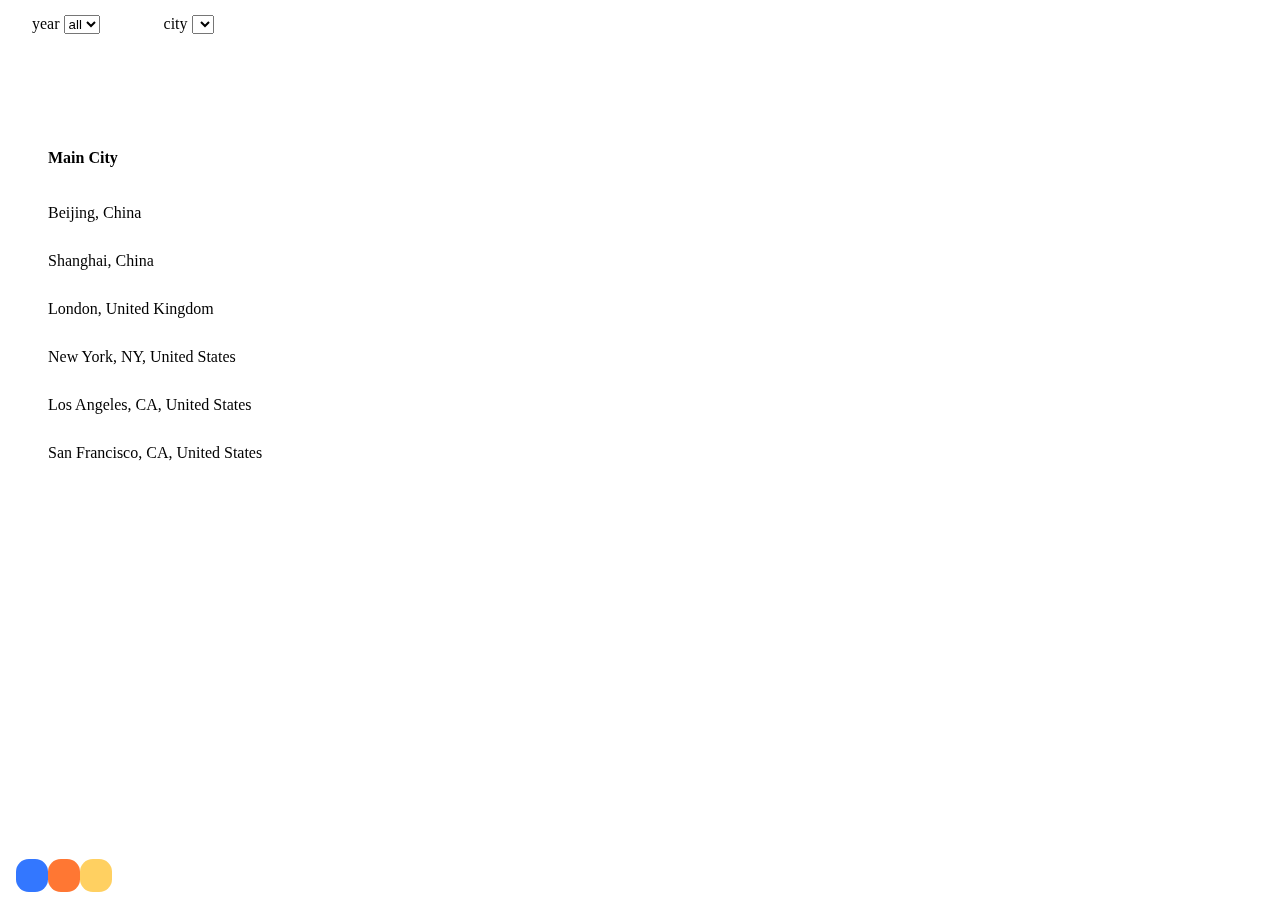
<file: index/Global/index.html>
<!DOCTYPE html>
<html>
	<head>
		<meta charset="utf-8">
		<title>global_cities</title>
		<script src="https://d3js.org/d3.v7.min.js"></script>
		<style>
			body {
				overflow: hidden;
				margin: 0;
				padding: 0;
			}

			.oparea {
				display: flex;
				line-height: 3em;
				position: fixed;
				top: 0;
				left: 0;
				right: 0;
				background: rgba(255, 255, 255, 0.6);
			}

			.item {
				padding-right: 2em;
				padding-left: 2em;
			}

			#map {
				width: 100%;
				height: 100%;
			}

			#tips {
				z-index: 10;
				position: absolute;
				background: rgba(255, 255, 255, 0.8);
			}

			#tips p {
				display: flex;
				justify-content: space-between;
			}

			.citynameTip {
				display: block;
				text-align: center;
				line-height: 3em;
				font-weight: 700;
			}

			#tips p span {
				display: block;
				padding: 0 2em;
			}

			#cityQuicker {
				position: fixed;
				bottom: 0;
				left: 1em;
				background-color: rgba(255, 255, 255, 0.8);
			}

			#cityQuicker span {
				-ms-user-select: none;
				-moz-user-select: none;
				-webkit-user-select: none;
				line-height: 3em;
				color: white;
				padding: 0.5em 1em;
				background-color: rgba(255, 196, 57, 0.8);
				border-radius: 0.8em;
				cursor: pointer;
			}

			#city2show {
				background-color: rgba(255, 85, 0, 0.8) !important;
			}

			#city1show {
				background-color: rgba(0, 85, 255, 0.8) !important;
			}

			.mainCity {
				position: fixed;
				left: 1em;
				top: 6em;
				display: flex;
				flex-direction: column;
				background: rgba(255, 255, 255, 0.8);
				padding: 2em 2em;
				cursor: pointer;
			}

			.mainCity span {
				line-height: 3em;
			}
		</style>
	</head>
	<body>
		<div class="oparea">
			<div class="item">
				<label>year</label>
				<select id="year" name="year">
					<option value="all">all</option>
				</select>
			</div>
			<div class="item">
				<label>city</label>
				<select id="city" name="city">
				</select>
			</div>
		</div>
		<div id="map">

		</div>
		<div id="cityQuicker">
			<span id="city1show"></span>
			<span id="city2show"></span>
			<span id="city3show"></span>
		</div>
		<div id="tips">

		</div>
		<div class="mainCity">
			<h4>Main City</h4>
            <span class="maincityItem">Beijing, China</span>
            <span class="maincityItem">Shanghai, China</span>
            <span class="maincityItem">London, United Kingdom</span>
            <span class="maincityItem">New York, NY, United States</span>
            <span class="maincityItem">Los Angeles, CA, United States</span>
            <span class="maincityItem">San Francisco, CA, United States</span>
            
		</div>
		<script>
			function drawMap(mapdata, markers, colorscale, year = "all", city = "all") {
				var svg = d3.select("#map").select("svg");
				var svgHeight = 1.0 * document.body.clientHeight;
				var svgWidth = 1.0 * document.body.clientWidth;
				var svgHeight = svgWidth * 7 / 9;
				if (svg.empty()) {
					svg = d3.select("#map")
						.append("svg")
						.attr("width", svgWidth)
						.attr("height", svgHeight)
						.attr("viewBox", "0 0 " + svgWidth + " " + svgHeight)
						.attr("preserveAspectRatio", "xMidYMid meet");
				}
				var svgG = svg.append("g").attr("id", "svgG").attr("x", 0).attr("y", 0).attr("scale", 1);
				d3.select('svg').call(d3.zoom().on("start", function(event) {
					//event.transform.k = svgG.attr("scale");
					d3.select("#svgG")
						.attr("xv", event.sourceEvent.x)
						.attr("yv", event.sourceEvent.y)

					//svgG.attr("transform", "translate(" + (svgG.attr("x")) + "," + (svgG.attr("y")  ) + ") scale(" + svgG.attr("scale") + ")")
					//svgG.attr('transform', event.transform);
					//d3.select("#svgG").attr("transform","scale(1)");
				}).on('zoom', function(event) {
					/*var currentTransform = d3.select("#svgG").attr("transform");
					var beforeX = 0;
					var beforeY = 0;
					console.log("currentTransform", currentTransform);
					if (currentTransform) {
						var matchinfo = currentTransform.match(/translate\(((-)?\d+(\.\d+)?,(-)?\d+(\.\d+)?)\)/);
						console.log("matchinfo", matchinfo)
						if (matchinfo && matchinfo.length > 1) {
							beforeX = matchinfo[1].split(',')[0] * 1.0
							beforeY = matchinfo[1].split(',')[1] * 1.0
						}
					}*/
					var xCoor = event.sourceEvent.x - d3.select("#svgG")
						.attr("xv");
					var yCoor = event.sourceEvent.y - d3.select("#svgG")
						.attr("yv");

					var currentTransform = d3.select("#svgG").attr("transform");
					var beforeX = 0;
					var beforeY = 0;
					if (currentTransform) {
						var matchinfo = currentTransform.match(/translate\(((-)?\d+(\.\d+)?,(-)?\d+(\.\d+)?)\)/);
						console.log("matchinfo", matchinfo)
						if (matchinfo && matchinfo.length > 1) {
							beforeX = matchinfo[1].split(',')[0] * 1.0
							beforeY = matchinfo[1].split(',')[1] * 1.0
						}
					}
					console.log(event, beforeX, xCoor, beforeY, yCoor)
					d3.select("#svgG")
						.attr("xv", event.sourceEvent.x)
						.attr("yv", event.sourceEvent.y)
						.attr("transform", "translate(" + (beforeX + xCoor) + "," + (beforeY + yCoor) + ") scale(" +
							event.transform.k + ")").attr("scale", event.transform.k);

					/*if(event.sourceEvent.type == "mousemove"){
						return ;
					}*/
					//svgG.attr("transform", "translate(" + (event.transform.x) + "," + (event.transform.y  ) + ") scale(" + event.transform.k + ")").attr("x",event.transform.x).attr("y",event.transform.y).attr("scale",event.transform.k);
					//svgG.attr('transform', event.transform);
				}));

				svg.call(d3.drag()
					.on('start', function() {
						d3.select("#svgG")
							.attr("x", event.x)
							.attr("y", event.y)
					})
					.on('drag', function(event) {
						var xCoor = event.x - d3.select("#svgG")
							.attr("x");
						var yCoor = event.y - d3.select("#svgG")
							.attr("y");

						var currentTransform = d3.select("#svgG").attr("transform");
						var beforeX = 0;
						var beforeY = 0;
						if (currentTransform) {
							var matchinfo = currentTransform.match(/translate\(((-)?\d+(\.\d+)?,(-)?\d+(\.\d+)?)\)/);
							console.log("matchinfo", matchinfo)
							if (matchinfo && matchinfo.length > 1) {
								beforeX = matchinfo[1].split(',')[0] * 1.0
								beforeY = matchinfo[1].split(',')[1] * 1.0
							}
						}

						d3.select("#svgG")
							.attr("x", event.x)
							.attr("y", event.y)
							.attr("transform", "translate(" + (beforeX + xCoor) + "," + (beforeY + yCoor) + ") scale(" +
								svgG.attr("scale") + ")");
					})
					.on('end', function(event) {

					})
				)



				var firstCenter = markers.get(window.cityArr[0])
				var projection = d3.geoMercator().translate([svgWidth / 2, svgHeight / 2]).scale(svgWidth / 2).center([
					firstCenter[0].longitude, firstCenter[0].latitude
				]);
				var path = d3.geoPath().projection(projection);

				var countries = svgG.append("g").attr("id", "countries");
				countries.selectAll("path")
					.data(mapdata.features)
					.enter()
					.append("path")
					.attr("d", path)
					.attr("class", "continent")
					.style("stroke", "gray")
					.attr("contry", d => d.properties.name ? d.properties.name : "")
					.style("fill", function(d) {
						return "rgba(141,141,168,0.2)";
					});

				var makersG = svgG.append("g").attr("id", "makers").attr("class", "makers");
				var makersGs = makersG.selectAll("g")
					.data(markers.entries())
					.enter()
					.append("g")
					.attr('transform', (v, i) => {
						//console.log(v, i)
						let xy = projection([v[1][0].longitude * 1.0, v[1][0].latitude * 1.0]);
						return `translate(${xy[0]} ${xy[1]})`;
					})

				makersGs.append('circle')
					.attr("class", "cityCircle")
					.attr("id", (v, i) => {
						return v[0].replaceAll(", ", "_").replaceAll(" ", "_").replaceAll("(", "").replaceAll(")", "");
					})
					.style("fill", (v, i) => {
						if (year != "all") {
							var showRecord;
							v[1].forEach((d, e) => {
								if (d.Year == year) {
									showRecord = d;
								}
							})
							return colorscale(showRecord["Price To Income Ratio"]);
						}
						return colorscale(d3.sum(v[1], d => d["Price To Income Ratio"]) / v[1].length);
					})
					.attr("r", (v, i) => {
						if (city != "all") {
							if (v[0] == city) {
								return 20;
							}
						}
						return 10;
					}).attr("opacity", (v, i) => {
						if (year != "all") {
							var show = false;
							v[1].forEach((d, e) => {
								if (d.Year == year) {
									show = true;
								}
							})
							if (show) {
								return 1;
							} else {
								return 0;
							}
						}
						return 1;
					}).on("mouseover", function(d) {
						var layerX = d.layerX;
						var layerY = d.layerY;
						var tips = document.querySelector("#tips");
						tips.innerHTML = "";
						var cityName = d.target.__data__[0];
						var span = document.createElement("span");
						span.setAttribute("class", "citynameTip");
						span.innerHTML = cityName
						tips.appendChild(span);
						var hr = document.createElement("hr");
						tips.appendChild(hr);
						var values = d.target.__data__[1];
						values = values.sort((d2, d1) => {
							if (d2.Year > d1.Year) {
								return 1;
							}
							if (d2.Year > d1.Year) {
								return 0;
							}
							if (d2.Year > d1.Year) {
								return -1;
							}
						})
						var p0 = document.createElement("p");
						var span01 = document.createElement("span");
						span01.innerHTML = "Year";
						p0.appendChild(span01);

						var span02 = document.createElement("span");
						span02.innerHTML = "Price To Income Ratio";
						p0.appendChild(span02);
						tips.appendChild(p0);

						values.forEach(d => {
							var p = document.createElement("p");
							var span1 = document.createElement("span");
							span1.innerHTML = d.Year;
							p.appendChild(span1);

							var span2 = document.createElement("span");
							span2.innerHTML = d["Price To Income Ratio"];
							p.appendChild(span2);
							tips.appendChild(p);
						})
						tips.style.top = layerY + "px"
						tips.style.left = (layerX * 1 + 5) + "px"
						//console.log(d)
					}).on("mouseout", function(d) {
						var tips = document.querySelector("#tips");
						tips.innerHTML = "";
					})
			}

			function ready(mapdata, cityHouseIncode) {
				/*var colorValues = ["rgb(255, 199, 185)", "rgb(240, 173, 151)", "rgb(240, 162, 125)", "rgb(240, 134, 99)",
					"rgb(240, 116, 75)", "rgb(240, 85, 57)", "rgb(240, 76, 35)", "rgb(240, 51, 13)",
					"rgb(240, 27, 7)", "rgb(208, 21, 4)", "rgb(180, 17, 2)", "rgb(99, 8, 0)",
				];*/
                
               /* var colorValues = ["rgb(251,234,177)", "rgb(246,215,143)", "rgb(235,182,99)", "rgb(234,147,77)",
					"rgb(225,95,55)", "rgb(201,55,46)", "rgb(171,36,47)",
				];*/
                var colorValues = ["rgb(255,255,156)", "rgb(255,255,95)", "rgb(250,225,75)","rgb(245, 185, 64)", "rgb(237,146,53)", "rgb(236, 107, 45)", "rgb(235, 72, 38)",
					"rgb(232, 53, 35)", "rgb(204, 43, 29)", "rgb(166,33,22)", "rgb(128,23,14)",
					"rgb(91,16,7)",
					
				];
                
				var colorscale = d3.scaleQuantize()
					.domain(d3.extent(cityHouseIncode, d => d["Price To Income Ratio"]))
					.range(colorValues);
                
				var clearCityHouseIncode = d3.group(cityHouseIncode, d => {
					return d.City;
				})
				var yearsObj = [];
				var citysObj = [];
				cityHouseIncode.forEach(d => {
					yearsObj[d.Year] = 1;
					citysObj[d.City] = 1;
				})

				var yearDom = document.querySelector('#year');
				var cityDom = document.querySelector("#city");

				for (var prop in yearsObj) {
					var option = document.createElement('option');
					option.setAttribute("value", prop)
					option.innerHTML = prop;
					yearDom.appendChild(option)
				}
				var cityArr = []
				for (var prop in citysObj) {

					cityArr.push(prop)
				}
				cityArr = cityArr.sort(function(a, b) {
					return a.toLowerCase().localeCompare(b.toLowerCase());
				});
				cityArr.forEach((d) => {
					var option = document.createElement('option');
					option.setAttribute("value", d)
					option.innerHTML = d;
					cityDom.appendChild(option)
				})
				window.cityindex = 1;
				window.cityArr = cityArr;
				d3.selection.prototype.moveToFront = function() {
					return this.each(function() {
						this.parentNode.appendChild(this);
					});
				};

				function showCityCenter(city) {
					//d3.select("#svgG").attr("transform","scale(1)");
					currentCity = city;
					var selectId = currentCity.replaceAll(", ", "_").replaceAll(" ", "_").replaceAll("(", "").replaceAll(")",
						"");

					var offsetY = d3.select("svg").node().getBoundingClientRect().height / 2 -
						d3.select("#" + selectId).node().getBoundingClientRect().top;

					var offsetX = d3.select("svg").node().getBoundingClientRect().width / 2 -
						d3.select("#" + selectId).node().getBoundingClientRect().left;
					var currentTransform = d3.select("#svgG").attr("transform");
					var beforeX = 0;
					var beforeY = 0;
					console.log("currentTransform", currentTransform);
					if (currentTransform) {
						var matchinfo = currentTransform.match(/translate\(((-)?\d+(\.\d+)?,(-)?\d+(\.\d+)?)\)/);
						console.log("matchinfo", matchinfo)
						if (matchinfo && matchinfo.length > 1) {
							beforeX = matchinfo[1].split(',')[0] * 1.0
							beforeY = matchinfo[1].split(',')[1] * 1.0
						}
					}
					d3.select("#svgG").attr("x", beforeX + offsetX).attr("y", beforeY + offsetY).attr("transform", "translate(" +
						(beforeX + offsetX) + "," + (beforeY + offsetY) + ") scale(" + d3.select("#svgG").attr("scale") + ")"
						);
					d3.selectAll('.cityCircle').attr("r", 10).style("stroke", "none");
					d3.selectAll('#' + selectId).attr("r", 20).style("stroke", "yellow");
					d3.selectAll('#' + selectId).moveToFront();
				}


				var city1show = document.querySelector("#city1show");
				city1show.innerHTML = cityArr[0]
				city1show.addEventListener("click", function(event) {
					showCityCenter(document.querySelector("#city1show").innerText.replace("<< ", ""));
					if (window.cityindex > 2) {
						window.cityindex--;
						var frontSpan = "";
						if (window.cityindex - 3 >= 0) {
							frontSpan = "&lt;&lt; "
						}
						var backSpan = "";
						if (window.cityindex + 1 <= window.cityArr.length + 1) {
							backSpan = " &gt;&gt;"
						}
						document.querySelector("#city1show").innerHTML = frontSpan + window.cityArr[window.cityindex - 2]
						document.querySelector("#city2show").innerHTML = window.cityArr[window.cityindex - 1]
						document.querySelector("#city3show").innerHTML = window.cityArr[window.cityindex] + backSpan
					}

				})
				var city2show = document.querySelector("#city2show");
				city2show.innerHTML = cityArr[1]
				city2show.addEventListener("click", function(event) {
					showCityCenter(document.querySelector("#city2show").innerText.replace("<< ", ""));
				})
				var city3show = document.querySelector("#city3show");
				city3show.innerHTML = cityArr[2] + " >>"
				city3show.addEventListener("click", function(event) {
					showCityCenter(document.querySelector("#city3show").innerText.replace(" >>", ""));
					if (window.cityindex < window.cityArr.length - 1) {
						window.cityindex++;
						var frontSpan = "";
						if (window.cityindex - 3 >= 0) {
							frontSpan = "&lt;&lt; "
						}
						var backSpan = "";
						if (window.cityindex + 1 <= window.cityArr.length + 1) {
							backSpan = " &gt;&gt;"
						}
						document.querySelector("#city1show").innerHTML = frontSpan + window.cityArr[window.cityindex - 2]
						document.querySelector("#city2show").innerHTML = window.cityArr[window.cityindex - 1]
						document.querySelector("#city3show").innerHTML = window.cityArr[window.cityindex] + backSpan
					}
				})
				document.querySelector("#city").addEventListener("change", function(e) {
					var currentCity = e.target.value;
					var selectIndex = 0;
					window.cityArr.forEach((d, i) => {
						if (d == currentCity) {
							selectIndex = i + 1;
						}
					})
					if (selectIndex > 2 && selectIndex < window.cityArr.length - 1) {
						window.cityindex = selectIndex
						var frontSpan = "";
						if (window.cityindex - 3 >= 0) {
							frontSpan = "&lt;&lt; "
						}
						var backSpan = "";
						if (window.cityindex + 1 <= window.cityArr.length + 1) {
							backSpan = " &gt;&gt;"
						}

						document.querySelector("#city1show").innerHTML = frontSpan + window.cityArr[window.cityindex - 2]
						document.querySelector("#city2show").innerHTML = window.cityArr[window.cityindex - 1]
						document.querySelector("#city3show").innerHTML = window.cityArr[window.cityindex] + backSpan
					} else {
						if (selectIndex <= 2) {
							window.cityindex = 2
							document.querySelector("#city1show").innerHTML = frontSpan + window.cityArr[0]
							document.querySelector("#city2show").innerHTML = window.cityArr[1]
							document.querySelector("#city3show").innerHTML = window.cityArr[2] + " >>"
						}
						if (selectIndex >= selectIndex < window.cityArr.length - 1) {
							window.cityindex = window.cityArr.length - 2
							console.log(window.cityArr[window.cityArr.length - 3])
							document.querySelector("#city1show").innerHTML = "&lt;&lt; " + window.cityArr[window.cityArr
								.length - 3]
							document.querySelector("#city2show").innerHTML = window.cityArr[window.cityArr.length - 2]
							document.querySelector("#city3show").innerHTML = window.cityArr[window.cityArr.length - 1]
						}
					}

					
					showCityCenter(currentCity);
				})

				document.querySelector("#year").addEventListener("change", function(e) {
					var currentYear = e.target.value;
					d3.selectAll('.cityCircle').each(function(d) {
						if (currentYear != 'all') {
							var nowRecord;
							d3.select(this).node().__data__[1].forEach(d => {
								if (d.Year == currentYear) {
									nowRecord = d;
								}
							})
							if (nowRecord) {
								d3.select(this).transition()
									.attr("opacity", 1)
									.style("fill", colorscale(nowRecord["Price To Income Ratio"]))
							} else {
								d3.select(this).transition()
									.attr("opacity", 0)
							}
						} else {
							d3.select(this).transition()
								.attr("opacity", 1)
								.style("fill", colorscale(d3.sum(d3.select(this).node().__data__[1], d => d[
										"Price To Income Ratio"]) / d3.select(this).node().__data__[1]
									.length))
						}
					})
				})
				drawMap(mapdata, clearCityHouseIncode, colorscale);
				showCityCenter(window.cityArr[window.cityindex - 1]);
				document.querySelectorAll(".maincityItem").forEach(d => {
					console.log(d)
					d.addEventListener('click', function(event) {
						console.log(event)
						showCityCenter(event.target.innerText);
					})
				})
			}
			var world_map = d3.json("custom.geo.mediam.json");
			var cityHouseIncode = d3.csv("city_house_income_lng_lat.csv");
			Promise.all([
				world_map,
				cityHouseIncode
			]).then(
				function(values) {
					//values[0] mapdata  values[1]city house income
					ready(values[0], values[1]);
				}
			);
		</script>
	</body>
</html>
</file>
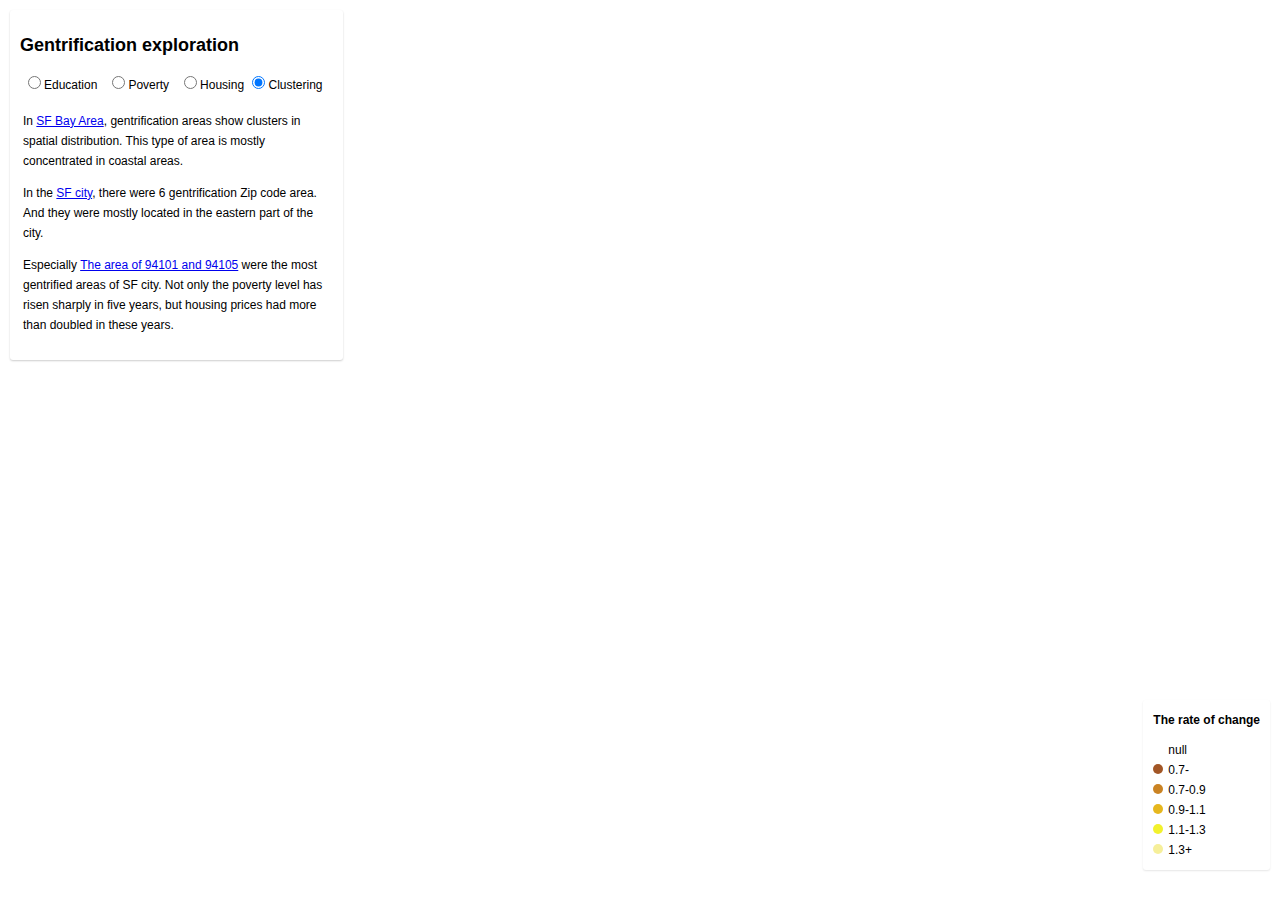
<file: index/Gen/Gentrification0513.html>
<!DOCTYPE html>
<html>

<head>
    <meta charset="utf-8">
    <title>Update a choropleth layer by zoom level</title>
    <meta name="viewport" content="initial-scale=1,maximum-scale=1,user-scalable=no">
    <link href="https://api.mapbox.com/mapbox-gl-js/v2.7.0/mapbox-gl.css" rel="stylesheet">
    <script src="https://api.mapbox.com/mapbox-gl-js/v2.7.0/mapbox-gl.js"></script>
    <style>
        body {
            margin: 0;
            padding: 0;
        }

        #map {
            position: absolute;
            top: 0;
            bottom: 0;
            width: 100%;
        }

        .map-overlay {
            font: 12px/20px 'Helvetica Neue', Arial, Helvetica, sans-serif;
            position: absolute;
            width: 26%;
            top: 0;
            left: 0;
            padding: 10px;
        }

        .map-overlay .map-overlay-inner {
            background-color: #fff;
            box-shadow: 0 1px 2px rgba(0, 0, 0, 0.20);
            border-radius: 3px;
            padding: 10px;
            margin-bottom: 10px;
        }

        .map-overlay table {
            border: none;
            width: 100%;
        }
    </style>
</head>

<body>
    <style>
        .legend {
            background-color: #fff;
            border-radius: 3px;
            bottom: 30px;
            box-shadow: 0 1px 2px rgba(0, 0, 0, 0.1);
            font: 12px/20px 'Helvetica Neue', Arial, Helvetica, sans-serif;
            padding: 10px;
            position: absolute;
            right: 10px;
            z-index: 1;
        }

        .legend h4 {
            margin: 0 0 10px;
        }

        .legend div span {
            border-radius: 50%;
            display: inline-block;
            height: 10px;
            margin-right: 5px;
            width: 10px;
        }

        .mapboxgl-popup {
            max-width: 400px;
            font: 12px/20px 'Helvetica Neue', Arial, Helvetica, sans-serif;
        }
    </style>

    <div id="map"></div>

    <div id="state-legend" class="legend">
        <h4>The rate of change</h4>
        <div><span style="background-color: #ffffff"></span>null</div>
        <div><span style="background-color: #a25626"></span>0.7-</div>
        <div><span style="background-color: #ca8323"></span>0.7-0.9</div>
        <div><span style="background-color: #e6b71e"></span>0.9-1.1</div>
        <div><span style="background-color: #f2f12d"></span>1.1-1.3</div>
        <div><span style="background-color: #F6EF9A"></span>1.3+</div>
    </div>

    <div id="county-legend" class="legend" style="display: none">
        <h4>Clustering Group</h4>
        <div><span style="background-color: rgb(255, 237, 163)"></span>Cluster 0-Common area</div>
        <div><span style="background-color: rgb(236, 19, 30)"></span>Cluster 1&2-Gentification area</div>
        <div><span style="background-color: rgb(252, 139, 45)"></span>Cluster 3-Advanced development area</div>
        <div><span style="background-color: #ffffff"></span>null</div>
    </div>

    <!-- map -->
    <div class='map-overlay'>
        <div class='map-overlay-inner'>
            <h2>Gentrification exploration</h2>
            <table>
                <tr>
                    <td>
                        <input type="radio" name="layers" id="layer1" value="education" checked><label>Education &nbsp;</label>
                        <input type="radio" name="layers" id="layer2" value="poverty" checked><label>Poverty &nbsp;</label>
                        <input type="radio" name="layers" id="layer3" value="housing" checked><label>Housing </label>
                        <input type="radio" name="layers" id="layer4" value="clustering" checked><label>Clustering &nbsp;</label>
                        <!-- <input type="radio" name="layers" id="layer5" value="PM10"><label>PM10 </label> -->
                    </td>
                </tr>

                <tr>
                    <td>
                        <p class="cityfly2">In  <a href="#" class="citylink2" id="bay area">SF Bay Area</a>, gentrification areas show clusters in spatial distribution. This type of area is mostly concentrated in coastal areas.</p>
                        <p class="cityfly">In the <a href="#" class="citylink" id="central">SF city</a>, there were 6 gentrification Zip code area. And they were mostly located in the eastern part of the city.</p>
                        <p class="cityfly3">Especially  <a href="#" class="citylink3" id="zip">The area of 94101 and 94105</a> were the most gentrified areas of SF city. Not only the poverty level has risen sharply in five years, but housing prices had more than doubled in these years.</p>
                    </td>
                </tr>
            </table>
        </div>
    </div>


    <script>
        mapboxgl.accessToken = 'pk.eyJ1IjoiamFja2V5dCIsImEiOiJjamExdDlkY2g5Z3ByMndzNGdidnNxMTJ3In0.apVycIDJ6tcix0mthm3-TQ';
        const map = new mapboxgl.Map({
            container: 'map',
            style: 'mapbox://styles/mapbox/light-v10',
            center: [-121.774, 37.893],
            minZoom: 5,
            zoom: 9.5
        });
        let hoveredStateId = null;
        const zoomThreshold = 10.2;
        //load data


        map.on('load', () => {

            map.addSource('poverty', {
                'type': 'vector',
                'url': 'mapbox://jackeyt.2mglj281'
            });

            map.addSource('housing', {
                'type': 'vector',
                'url': 'mapbox://jackeyt.9wdb6cgt'
            });

            map.addSource('education', {
                'type': 'vector',
                'url': 'mapbox://jackeyt.7rmlihgn'
            });

            map.addSource('clustering', {
                'type': 'vector',
                'url': 'mapbox://jackeyt.7cevcyc9'
            });

            map.setLight({ color: "#fff", intensity: 0.15, position: [1.15, 210, 30] });
            map.addControl(new mapboxgl.NavigationControl());





// housing
            map.addLayer(
                {
                    'id': 'housing',
                    'source': 'housing',
                    'source-layer': 'housing-dfky9o',
                    // 'maxzoom': zoomThreshold,
                    'type': 'fill',
                    'paint': {
                        'fill-color': [
                            'interpolate',
                            ['linear'],
                            ['get', '14_19'],
                            0,
                            '#ffffff',
                            0.7,
                            '#a25626',
                            0.9,
                            '#ca8323',
                            1.1,
                            '#e6b71e',
                            1.3,
                            '#f2f12d',
                            2,
                            '#F6EF9A'
                        ],
                        'fill-opacity': 0
                    }
                },
            );
// education
            map.addLayer(
                {
                    'id': 'education',
                    'source': 'education',
                    'source-layer': 'education-7fxq1h',
                    // 'maxzoom': zoomThreshold,
                    'type': 'fill',
                    'paint': {
                        'fill-color': [
                            'interpolate',
                            ['linear'],
                            ['get', '14_19_20'],
                            0,
                            '#ffffff',
                            0.7,
                            '#a25626',
                            0.9,
                            '#ca8323',
                            1.1,
                            '#e6b71e',
                            1.3,
                            '#f2f12d',
                            2,
                            '#F6EF9A'
                        ],
                        'fill-opacity': 0
                    }
                },
            );
// poverty
            map.addLayer(
                {
                    'id': 'poverty',
                    'source': 'poverty',
                    'source-layer': 'poverty-d62sgu',
                    // 'minzoom': zoomThreshold,
                    'type': 'fill',
                    'paint': {
                        'fill-color': [
                            'interpolate',
                            ['linear'],
                            ['get', '14_19'],
                            0,
                            '#ffffff',
                            0.7,
                            '#a25626',
                            0.9,
                            '#ca8323',
                            1.1,
                            '#e6b71e',
                            1.3,
                            '#f2f12d',
                            2,
                            '#F6EF9A'
                        ],
                        'fill-opacity': 0
                    }
                },
            );


            map.addLayer(
                {
                    'id': 'clustering',
                    'source': 'clustering',
                    'source-layer': 'clustering2-46yuxs',
                    // 'minzoom': zoomThreshold,
                    'type': 'fill',
                    'paint': {
                        'fill-color': [
                            'interpolate',
                            ['linear'],
                            ['get', 'Kcluster'],
                            
                            0,
                            'rgb(255, 237, 163)',
                            1,
                            'rgb(236, 19, 30)',
                            2,
                            'rgb(236, 19, 30)',
                            3,
                            'rgb(252, 139, 45)',
                            4,
                            '#F2F12D',
                            10,
                            '#FFFFFF'
                        ],
                        'fill-opacity': 0
                    }
                },
            );
            // add layer label
            map.addLayer({
                'id': 'labels',
                'type': 'symbol',
                'source': "poverty",
                'source-layer': 'poverty-d62sgu', // name of tilesets
                'layout': {
                    'text-field': '{zip}',
                    'text-font': ['Open Sans Bold', 'Arial Unicode MS Bold'],
                    'text-size': {
                        stops: [[8, 3], [10, 14]]
                    }
                },
                'paint': {
                    'text-color': 'rgba(0,0,0,0.8)',
                    'text-halo-color': '#fff',
                    'text-halo-width': 1
                }
            });
        

            map.addLayer({
                'id': 'state-fills',
                'type': 'fill',
                'source': 'poverty',
                'source-layer': 'poverty-d62sgu', // name of tilesets
                'layout': {},
                'paint': {
                'fill-color': '#627BC1',
                'fill-opacity': 0.05
                }
                });


         // add fill layer
            map.addLayer({
                'id': 'state-borders',
                'type': 'line',
                'source': 'poverty',
                'source-layer': 'poverty-d62sgu', // name of tilesets
                'paint': {
                'line-color': '#ffffff',
                'line-width': 1
                }
            });
        
        });


        // scale
        const stateLegendEl = document.getElementById('state-legend');
        const countyLegendEl = document.getElementById('county-legend');
  
        map.on('click', 'clustering', (e) => {
            new mapboxgl.Popup()
                .setLngLat(e.lngLat)
                .setHTML("<strong>" + e.features[0].properties.descrip  + "</strong>" +"<strong> area</strong>"+ "<p><strong>Compared with 2014, 2019 data was</strong></p>" + e.features[0].properties.education + " <strong>times in education</strong></p>" +  e.features[0].properties.poverty + " <strong>times in poverty</strong></p>" + e.features[0].properties.housing +" <strong>times in housing price</strong>"+ "<p><strong>the clustering area was </strong>"+e.features[0].properties.Kcluster+'</p>'
                )
                .addTo(map);
        });

        map.on('mouseenter', 'clustering', () => {
            map.getCanvas().style.cursor = 'pointer';
        });




        document.getElementById("layer1").addEventListener("click", function () {
            map.setPaintProperty('poverty', 'fill-opacity', 0.75);
            map.setPaintProperty('education', 'fill-opacity', 0);
            map.setPaintProperty('housing', 'fill-opacity', 0);
            map.setPaintProperty('clustering', 'fill-opacity', 0);
            stateLegendEl.style.display = 'block';
            countyLegendEl.style.display = 'none';
        });

        document.getElementById("layer2").addEventListener("click", function () {
            map.setPaintProperty('poverty', 'fill-opacity', 0);
            map.setPaintProperty('education', 'fill-opacity', 0.75);
            map.setPaintProperty('housing', 'fill-opacity', 0);
            map.setPaintProperty('clustering', 'fill-opacity', 0);
            stateLegendEl.style.display = 'block';
            countyLegendEl.style.display = 'none';
        });

        document.getElementById("layer3").addEventListener("click", function () {
            map.setPaintProperty('poverty', 'fill-opacity', 0);
            map.setPaintProperty('education', 'fill-opacity', 0);
            map.setPaintProperty('housing', 'fill-opacity', 0.75);
            map.setPaintProperty('clustering', 'fill-opacity', 0);
            stateLegendEl.style.display = 'block';
            countyLegendEl.style.display = 'none';
        });

        document.getElementById("layer4").addEventListener("click", function () {
            map.setPaintProperty('poverty', 'fill-opacity', 0);
            map.setPaintProperty('education', 'fill-opacity', 0);
            map.setPaintProperty('housing', 'fill-opacity', 0);
            map.setPaintProperty('clustering', 'fill-opacity', 0.75);
            stateLegendEl.style.display = 'none';
            countyLegendEl.style.display = 'block';
        });


        //Event listener for the zoom to buttons created using a for loop and switch case statement to set lat and long
        var x = document.getElementsByClassName('citylink');
        var i;
                for (i = 0; i < x.length; i++) {
                    x[i].addEventListener('click', function(e) {

                        var lat,long;

                        switch(e.target.id) {
                            case "central": long=-122.410; lat=37.752; break; 
                            case "bay area": long=-2.5879; lat=51.4545; break;
                        }

                        map.flyTo({
                            center: [long,lat],
                            zoom:12,
                            speed: 0.3,
                            // pitch: 50
                            });
                    });
                }

        var x = document.getElementsByClassName('citylink2');
        var i;
                for (i = 0; i < x.length; i++) {
                    x[i].addEventListener('click', function(e) {

                        var lat,long;

                        switch(e.target.id) {
                            case "central": long=-122.410; lat=37.752; break;
                            case "bay area": long=-122.136; lat=37.864; break;
                            case"zip":long=-122.395;lat=37.783;break;
                        }

                        map.flyTo({
                            center: [long,lat],
                            zoom:7.66,
                            speed: 0.3,
                            // pitch: 50
                            });
                    });
                }
        
        var x = document.getElementsByClassName('citylink3');
        var i;
                for (i = 0; i < x.length; i++) {
                    x[i].addEventListener('click', function(e) {

                        var lat,long;

                        switch(e.target.id) {
                            case "central": long=-122.410; lat=37.752; break;
                            case "bay area": long=-122.136; lat=37.864; break;
                            case"zip":long=-122.395;lat=37.783;break;
                        }

                        map.flyTo({
                            center: [long,lat],
                            zoom:13.3,
                            speed: 0.3,
                            // pitch: 50
                            });
                    });
                }

        


    </script>

</body>

</html>
</file>
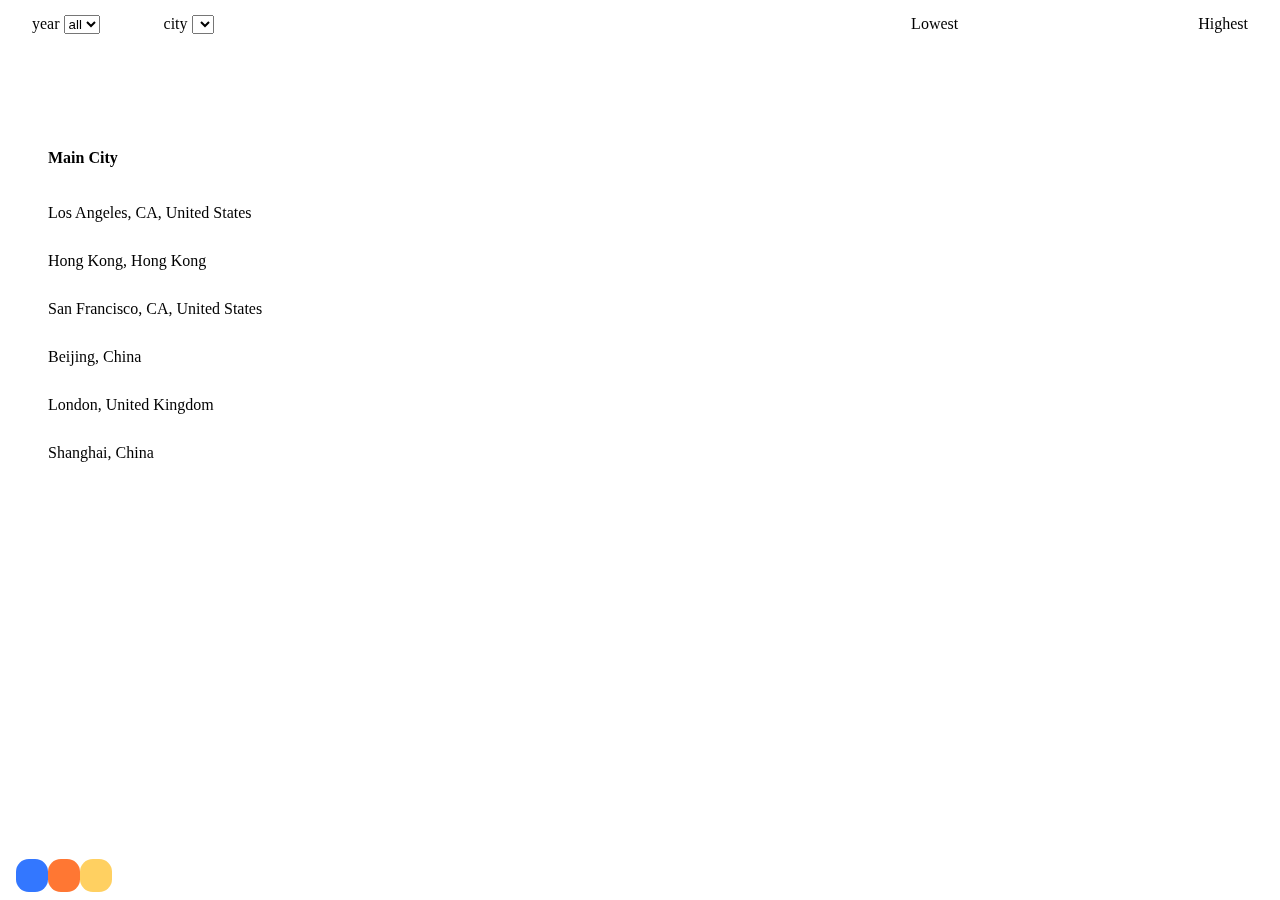
<file: index/Global/global2.html>
<!DOCTYPE html>
<html>
	<head>
		<meta charset="utf-8">
		<title>global_cities</title>
		<script src="https://d3js.org/d3.v7.min.js"></script>
		<style>
			body {
				overflow: hidden;
				margin: 0;
				padding: 0;
			}

			.oparea {
				display: flex;
				line-height: 3em;
				position: fixed;
				justify-content: space-between;
				top: 0;
				left: 0;
				right: 0;
				background: rgba(255, 255, 255, 0.6);
			}

			.item {
				padding-right: 2em;
				padding-left: 2em;
			}

			#map {
				width: 100%;
				height: 100%;
			}

			#tips {
				z-index: 10;
				position: absolute;
				background: rgba(255, 255, 255, 0.8);
			}

			#tips p {
				display: flex;
				justify-content: space-between;
			}

			.citynameTip {
				display: block;
				text-align: center;
				line-height: 3em;
				font-weight: 700;
			}

			#tips p span {
				display: block;
				padding: 0 2em;
			}

			#cityQuicker {
				position: fixed;
				bottom: 0;
				left: 1em;
				background-color: rgba(255, 255, 255, 0.8);
			}

			#cityQuicker span {
				-ms-user-select: none;
				-moz-user-select: none;
				-webkit-user-select: none;
				line-height: 3em;
				color: white;
				padding: 0.5em 1em;
				background-color: rgba(255, 196, 57, 0.8);
				border-radius: 0.8em;
				cursor: pointer;
			}

			#city2show {
				background-color: rgba(255, 85, 0, 0.8) !important;
			}

			#city1show {
				background-color: rgba(0, 85, 255, 0.8) !important;
			}

			.mainCity {
				position: fixed;
				left: 1em;
				top: 6em;
				display: flex;
				flex-direction: column;
				background: rgba(255, 255, 255, 0.8);
				padding: 2em 2em;
				cursor: pointer;
			}

			#imgShowRightTop {
				position: absolute;
				top: 48px;
				right: 0px;
			}

			#imgShowRightTop img {
				width: 500px;
			}

			.showColoeTips {
				display: flex;
				flex-direction: row;
				align-items: center;
				padding-right: 2em;
			}

			.showtipssvg {
				display: flex;
				align-items: center;
				flex-direction: column;
			}

			.mainCity span {
				line-height: 3em;
			}
			#opacity1 {
				opacity: 0.8;
				filter: none;
			}
		</style>
	</head>
	<body>
		<div class="oparea">
			<div style="display: flex;">
				<div class="item">
					<label>year</label>
					<select id="year" name="year">
						<option value="all">all</option>
					</select>
				</div>
				<div class="item">
					<label>city</label>
					<select id="city" name="city">
					</select>
				</div>
			</div>
			<div class="showColoeTips">
				<span>Lowest</span>
				<div class="showtipssvg">
					<svg id="colorTips" width="240" height="40"></svg>
				</div>
				<span>Highest</span>
			</div>
		</div>
		<div id="map">

		</div>
		<div id="cityQuicker">
			<span id="city1show"></span>
			<span id="city2show"></span>
			<span id="city3show"></span>
		</div>
		<div id="tips">

		</div>
		<!-- <div id="imgShowRightTop"><img id='opacity1' src="20220513210156.png"></div> -->
		<div class="mainCity">
			<h4>Main City</h4>
			<span class="maincityItem">Los Angeles, CA, United States</span>
			<span class="maincityItem">Hong Kong, Hong Kong</span>
			<span class="maincityItem">San Francisco, CA, United States</span>
			<span class="maincityItem">Beijing, China</span>
			<span class="maincityItem">London, United Kingdom</span>
			<span class="maincityItem">Shanghai, China</span>
		</div>
		<script>
			function drawMap(mapdata, markers, colorscale, year = "all", city = "all") {
				var svg = d3.select("#map").select("svg");
				var svgHeight = 1.0 * document.body.clientHeight;
				var svgWidth = 1.0 * document.body.clientWidth;
				var svgHeight = svgWidth * 7 / 9;
				if (svg.empty()) {
					svg = d3.select("#map")
						.append("svg")
						.attr("width", svgWidth)
						.attr("height", svgHeight)
						.attr("viewBox", "0 0 " + svgWidth + " " + svgHeight)
						.attr("preserveAspectRatio", "xMidYMid meet");
				}
				var svgG = svg.append("g").attr("id", "svgG").attr("x", 0).attr("y", 0).attr("scale", 1);
				d3.select("#map").select('svg').call(d3.zoom().on("start", function(event) {
					//event.transform.k = svgG.attr("scale");
					d3.select("#svgG")
						.attr("xv", event.sourceEvent.x)
						.attr("yv", event.sourceEvent.y)

					//svgG.attr("transform", "translate(" + (svgG.attr("x")) + "," + (svgG.attr("y")  ) + ") scale(" + svgG.attr("scale") + ")")
					//svgG.attr('transform', event.transform);
					//d3.select("#svgG").attr("transform","scale(1)");
				}).on('zoom', function(event) {
					/*var currentTransform = d3.select("#svgG").attr("transform");
					var beforeX = 0;
					var beforeY = 0;
					console.log("currentTransform", currentTransform);
					if (currentTransform) {
						var matchinfo = currentTransform.match(/translate\(((-)?\d+(\.\d+)?,(-)?\d+(\.\d+)?)\)/);
						console.log("matchinfo", matchinfo)
						if (matchinfo && matchinfo.length > 1) {
							beforeX = matchinfo[1].split(',')[0] * 1.0
							beforeY = matchinfo[1].split(',')[1] * 1.0
						}
					}*/
					var xCoor = event.sourceEvent.x - d3.select("#svgG")
						.attr("xv");
					var yCoor = event.sourceEvent.y - d3.select("#svgG")
						.attr("yv");

					var currentTransform = d3.select("#svgG").attr("transform");
					var beforeX = 0;
					var beforeY = 0;
					if (currentTransform) {
						var matchinfo = currentTransform.match(/translate\(((-)?\d+(\.\d+)?,(-)?\d+(\.\d+)?)\)/);
						console.log("matchinfo", matchinfo)
						if (matchinfo && matchinfo.length > 1) {
							beforeX = matchinfo[1].split(',')[0] * 1.0
							beforeY = matchinfo[1].split(',')[1] * 1.0
						}
					}
					console.log(event, beforeX, xCoor, beforeY, yCoor)
					d3.select("#svgG")
						.attr("xv", event.sourceEvent.x)
						.attr("yv", event.sourceEvent.y)
						.attr("transform", "translate(" + (beforeX + xCoor) + "," + (beforeY + yCoor) + ") scale(" +
							event.transform.k + ")").attr("scale", event.transform.k);

					/*if(event.sourceEvent.type == "mousemove"){
						return ;
					}*/
					//svgG.attr("transform", "translate(" + (event.transform.x) + "," + (event.transform.y  ) + ") scale(" + event.transform.k + ")").attr("x",event.transform.x).attr("y",event.transform.y).attr("scale",event.transform.k);
					//svgG.attr('transform', event.transform);
				}));

				svg.call(d3.drag()
					.on('start', function() {
						d3.select("#svgG")
							.attr("x", event.x)
							.attr("y", event.y)
					})
					.on('drag', function(event) {
						var xCoor = event.x - d3.select("#svgG")
							.attr("x");
						var yCoor = event.y - d3.select("#svgG")
							.attr("y");

						var currentTransform = d3.select("#svgG").attr("transform");
						var beforeX = 0;
						var beforeY = 0;
						if (currentTransform) {
							var matchinfo = currentTransform.match(/translate\(((-)?\d+(\.\d+)?,(-)?\d+(\.\d+)?)\)/);
							console.log("matchinfo", matchinfo)
							if (matchinfo && matchinfo.length > 1) {
								beforeX = matchinfo[1].split(',')[0] * 1.0
								beforeY = matchinfo[1].split(',')[1] * 1.0
							}
						}

						d3.select("#svgG")
							.attr("x", event.x)
							.attr("y", event.y)
							.attr("transform", "translate(" + (beforeX + xCoor) + "," + (beforeY + yCoor) + ") scale(" +
								svgG.attr("scale") + ")");
					})
					.on('end', function(event) {

					})
				)



				var firstCenter = markers.get(window.cityArr[0])
				var projection = d3.geoMercator().translate([svgWidth / 2, svgHeight / 2]).scale(svgWidth / 2).center([
					firstCenter[0].longitude, firstCenter[0].latitude
				]);
				var path = d3.geoPath().projection(projection);

				var countries = svgG.append("g").attr("id", "countries");
				countries.selectAll("path")
					.data(mapdata.features)
					.enter()
					.append("path")
					.attr("d", path)
					.attr("class", "continent")
					.style("stroke", "gray")
					.attr("contry", d => d.properties.name ? d.properties.name : "")
					.style("fill", function(d) {
						return "rgba(141,141,168,0.2)";
					});

				var makersG = svgG.append("g").attr("id", "makers").attr("class", "makers");
				var makersGs = makersG.selectAll("g")
					.data(markers.entries())
					.enter()
					.append("g")
					.attr('transform', (v, i) => {
						//console.log(v, i)
						let xy = projection([v[1][0].longitude * 1.0, v[1][0].latitude * 1.0]);
						return `translate(${xy[0]} ${xy[1]})`;
					})

				makersGs.append('circle')
					.attr("class", "cityCircle")
					.attr("id", (v, i) => {
						return v[0].replaceAll(", ", "_").replaceAll(" ", "_").replaceAll("(", "").replaceAll(")", "");
					})
					.style("fill", (v, i) => {
						if (year != "all") {
							var showRecord;
							v[1].forEach((d, e) => {
								if (d.Year == year) {
									showRecord = d;
								}
							})
							return colorscale(showRecord["Price To Income Ratio"]);
						}
						return colorscale(d3.sum(v[1], d => d["Price To Income Ratio"]) / v[1].length);
					})
					.attr("r", (v, i) => {
						if (city != "all") {
							if (v[0] == city) {
								return 20;
							}
						}
						return 10;
					}).attr("opacity", (v, i) => {
						if (year != "all") {
							var show = false;
							v[1].forEach((d, e) => {
								if (d.Year == year) {
									show = true;
								}
							})
							if (show) {
								return 1;
							} else {
								return 0;
							}
						}
						return 1;
					}).on("mouseover", function(d) {
						var layerX = d.layerX;
						var layerY = d.layerY;
						var tips = document.querySelector("#tips");
						tips.innerHTML = "";
						var cityName = d.target.__data__[0];
						var span = document.createElement("span");
						span.setAttribute("class", "citynameTip");
						span.innerHTML = cityName
						tips.appendChild(span);
						var hr = document.createElement("hr");
						tips.appendChild(hr);
						var values = d.target.__data__[1];
						values = values.sort((d2, d1) => {
							if (d2.Year > d1.Year) {
								return 1;
							}
							if (d2.Year > d1.Year) {
								return 0;
							}
							if (d2.Year > d1.Year) {
								return -1;
							}
						})
						var p0 = document.createElement("p");
						var span01 = document.createElement("span");
						span01.innerHTML = "Year";
						p0.appendChild(span01);

						var span02 = document.createElement("span");
						span02.innerHTML = "Price To Income Ratio";
						p0.appendChild(span02);
						tips.appendChild(p0);

						values.forEach(d => {
							var p = document.createElement("p");
							var span1 = document.createElement("span");
							span1.innerHTML = d.Year;
							p.appendChild(span1);

							var span2 = document.createElement("span");
							span2.innerHTML = d["Price To Income Ratio"];
							p.appendChild(span2);
							tips.appendChild(p);
						})
						tips.style.top = layerY + "px"
						tips.style.left = (layerX * 1 + 5) + "px"
						//console.log(d)
					}).on("mouseout", function(d) {
						var tips = document.querySelector("#tips");
						tips.innerHTML = "";
					})
			}

			function ready(mapdata, cityHouseIncode) {
				/*var colorValues = ["rgb(255, 199, 185)", "rgb(240, 173, 151)", "rgb(240, 162, 125)", "rgb(240, 134, 99)",
					"rgb(240, 116, 75)", "rgb(240, 85, 57)", "rgb(240, 76, 35)", "rgb(240, 51, 13)",
					"rgb(240, 27, 7)", "rgb(208, 21, 4)", "rgb(180, 17, 2)", "rgb(99, 8, 0)",
				];*/

				/* var colorValues = ["rgb(251,234,177)", "rgb(246,215,143)", "rgb(235,182,99)", "rgb(234,147,77)",
					"rgb(225,95,55)", "rgb(201,55,46)", "rgb(171,36,47)",
				];*/
				var colorValues = ["rgb(255,255,156)", "rgb(255,255,95)", "rgb(250,225,75)", "rgb(245, 185, 64)",
					"rgb(237,146,53)", "rgb(236, 107, 45)", "rgb(235, 72, 38)",
					"rgb(232, 53, 35)", "rgb(204, 43, 29)", "rgb(166,33,22)", "rgb(128,23,14)",
					"rgb(91,16,7)",

				];

				d3.select('#colorTips').append('g').selectAll("rect").data(colorValues)
					.enter()
					.append("rect")
					.attr("width", 20)
					.attr("height", 30)
					.attr("x", (d, i) => 20 * i + 4)
					.attr("y", 0)
					.attr("fill", d => d)
				var colorscale = d3.scaleQuantize()
					.domain(d3.extent(cityHouseIncode, d => d["Price To Income Ratio"]))
					.range(colorValues);

				var clearCityHouseIncode = d3.group(cityHouseIncode, d => {
					return d.City;
				})
				var yearsObj = [];
				var citysObj = [];
				cityHouseIncode.forEach(d => {
					yearsObj[d.Year] = 1;
					citysObj[d.City] = 1;
				})

				var yearDom = document.querySelector('#year');
				var cityDom = document.querySelector("#city");

				for (var prop in yearsObj) {
					var option = document.createElement('option');
					option.setAttribute("value", prop)
					option.innerHTML = prop;
					yearDom.appendChild(option)
				}
				var cityArr = []
				for (var prop in citysObj) {

					cityArr.push(prop)
				}
				cityArr = cityArr.sort(function(a, b) {
					return a.toLowerCase().localeCompare(b.toLowerCase());
				});
				cityArr.forEach((d) => {
					var option = document.createElement('option');
					option.setAttribute("value", d)
					option.innerHTML = d;
					cityDom.appendChild(option)
				})
				window.cityindex = 1;
				window.cityArr = cityArr;
				d3.selection.prototype.moveToFront = function() {
					return this.each(function() {
						this.parentNode.appendChild(this);
					});
				};

				function showCityCenter(city) {
					//d3.select("#svgG").attr("transform","scale(1)");
					currentCity = city;
					var selectId = currentCity.replaceAll(", ", "_").replaceAll(" ", "_").replaceAll("(", "").replaceAll(")",
						"");

					var offsetY = d3.select("svg").node().getBoundingClientRect().height / 2 -
						d3.select("#" + selectId).node().getBoundingClientRect().top;

					var offsetX = d3.select("svg").node().getBoundingClientRect().width / 2 -
						d3.select("#" + selectId).node().getBoundingClientRect().left;
					var currentTransform = d3.select("#svgG").attr("transform");
					var beforeX = 0;
					var beforeY = 0;
					console.log("currentTransform", currentTransform);
					if (currentTransform) {
						var matchinfo = currentTransform.match(/translate\(((-)?\d+(\.\d+)?,(-)?\d+(\.\d+)?)\)/);
						console.log("matchinfo", matchinfo)
						if (matchinfo && matchinfo.length > 1) {
							beforeX = matchinfo[1].split(',')[0] * 1.0
							beforeY = matchinfo[1].split(',')[1] * 1.0
						}
					}
					d3.select("#svgG").attr("x", beforeX + offsetX).attr("y", beforeY + offsetY).attr("transform", "translate(" +
						(beforeX + offsetX) + "," + (beforeY + offsetY) + ") scale(" + d3.select("#svgG").attr("scale") + ")"
					);
					d3.selectAll('.cityCircle').attr("r", 10).style("stroke", "none");
					d3.selectAll('#' + selectId).attr("r", 20).style("stroke", "yellow");
					d3.selectAll('#' + selectId).moveToFront();
				}


				var city1show = document.querySelector("#city1show");
				city1show.innerHTML = cityArr[0]
				city1show.addEventListener("click", function(event) {
					showCityCenter(document.querySelector("#city1show").innerText.replace("<< ", ""));
					if (window.cityindex > 2) {
						window.cityindex--;
						var frontSpan = "";
						if (window.cityindex - 3 >= 0) {
							frontSpan = "&lt;&lt; "
						}
						var backSpan = "";
						if (window.cityindex + 1 <= window.cityArr.length + 1) {
							backSpan = " &gt;&gt;"
						}
						document.querySelector("#city1show").innerHTML = frontSpan + window.cityArr[window.cityindex - 2]
						document.querySelector("#city2show").innerHTML = window.cityArr[window.cityindex - 1]
						document.querySelector("#city3show").innerHTML = window.cityArr[window.cityindex] + backSpan
					}

				})
				var city2show = document.querySelector("#city2show");
				city2show.innerHTML = cityArr[1]
				city2show.addEventListener("click", function(event) {
					showCityCenter(document.querySelector("#city2show").innerText.replace("<< ", ""));
				})
				var city3show = document.querySelector("#city3show");
				city3show.innerHTML = cityArr[2] + " >>"
				city3show.addEventListener("click", function(event) {
					showCityCenter(document.querySelector("#city3show").innerText.replace(" >>", ""));
					if (window.cityindex < window.cityArr.length - 1) {
						window.cityindex++;
						var frontSpan = "";
						if (window.cityindex - 3 >= 0) {
							frontSpan = "&lt;&lt; "
						}
						var backSpan = "";
						if (window.cityindex + 1 <= window.cityArr.length + 1) {
							backSpan = " &gt;&gt;"
						}
						document.querySelector("#city1show").innerHTML = frontSpan + window.cityArr[window.cityindex - 2]
						document.querySelector("#city2show").innerHTML = window.cityArr[window.cityindex - 1]
						document.querySelector("#city3show").innerHTML = window.cityArr[window.cityindex] + backSpan
					}
				})
				document.querySelector("#city").addEventListener("change", function(e) {
					var currentCity = e.target.value;
					var selectIndex = 0;
					window.cityArr.forEach((d, i) => {
						if (d == currentCity) {
							selectIndex = i + 1;
						}
					})
					if (selectIndex > 2 && selectIndex < window.cityArr.length - 1) {
						window.cityindex = selectIndex
						var frontSpan = "";
						if (window.cityindex - 3 >= 0) {
							frontSpan = "&lt;&lt; "
						}
						var backSpan = "";
						if (window.cityindex + 1 <= window.cityArr.length + 1) {
							backSpan = " &gt;&gt;"
						}

						document.querySelector("#city1show").innerHTML = frontSpan + window.cityArr[window.cityindex - 2]
						document.querySelector("#city2show").innerHTML = window.cityArr[window.cityindex - 1]
						document.querySelector("#city3show").innerHTML = window.cityArr[window.cityindex] + backSpan
					} else {
						if (selectIndex <= 2) {
							window.cityindex = 2
							document.querySelector("#city1show").innerHTML = frontSpan + window.cityArr[0]
							document.querySelector("#city2show").innerHTML = window.cityArr[1]
							document.querySelector("#city3show").innerHTML = window.cityArr[2] + " >>"
						}
						if (selectIndex >= selectIndex < window.cityArr.length - 1) {
							window.cityindex = window.cityArr.length - 2
							console.log(window.cityArr[window.cityArr.length - 3])
							document.querySelector("#city1show").innerHTML = "&lt;&lt; " + window.cityArr[window.cityArr
								.length - 3]
							document.querySelector("#city2show").innerHTML = window.cityArr[window.cityArr.length - 2]
							document.querySelector("#city3show").innerHTML = window.cityArr[window.cityArr.length - 1]
						}
					}


					showCityCenter(currentCity);
				})

				document.querySelector("#year").addEventListener("change", function(e) {
					var currentYear = e.target.value;
					d3.selectAll('.cityCircle').each(function(d) {
						if (currentYear != 'all') {
							var nowRecord;
							d3.select(this).node().__data__[1].forEach(d => {
								if (d.Year == currentYear) {
									nowRecord = d;
								}
							})
							if (nowRecord) {
								d3.select(this).transition()
									.attr("opacity", 1)
									.style("fill", colorscale(nowRecord["Price To Income Ratio"]))
							} else {
								d3.select(this).transition()
									.attr("opacity", 0)
							}
						} else {
							d3.select(this).transition()
								.attr("opacity", 1)
								.style("fill", colorscale(d3.sum(d3.select(this).node().__data__[1], d => d[
										"Price To Income Ratio"]) / d3.select(this).node().__data__[1]
									.length))
						}
					})
				})
				drawMap(mapdata, clearCityHouseIncode, colorscale);
				showCityCenter(window.cityArr[window.cityindex - 1]);
				document.querySelectorAll(".maincityItem").forEach(d => {
					console.log(d)
					d.addEventListener('click', function(event) {
						console.log(event)
						showCityCenter(event.target.innerText);
					})
				})
			}
			var world_map = d3.json("custom.geo.mediam.json");
			var cityHouseIncode = d3.csv("city_house_income_lng_lat.csv");
			Promise.all([
				world_map,
				cityHouseIncode
			]).then(
				function(values) {
					//values[0] mapdata  values[1]city house income
					ready(values[0], values[1]);
				}
			);
		</script>
	</body>
</html>
</file>
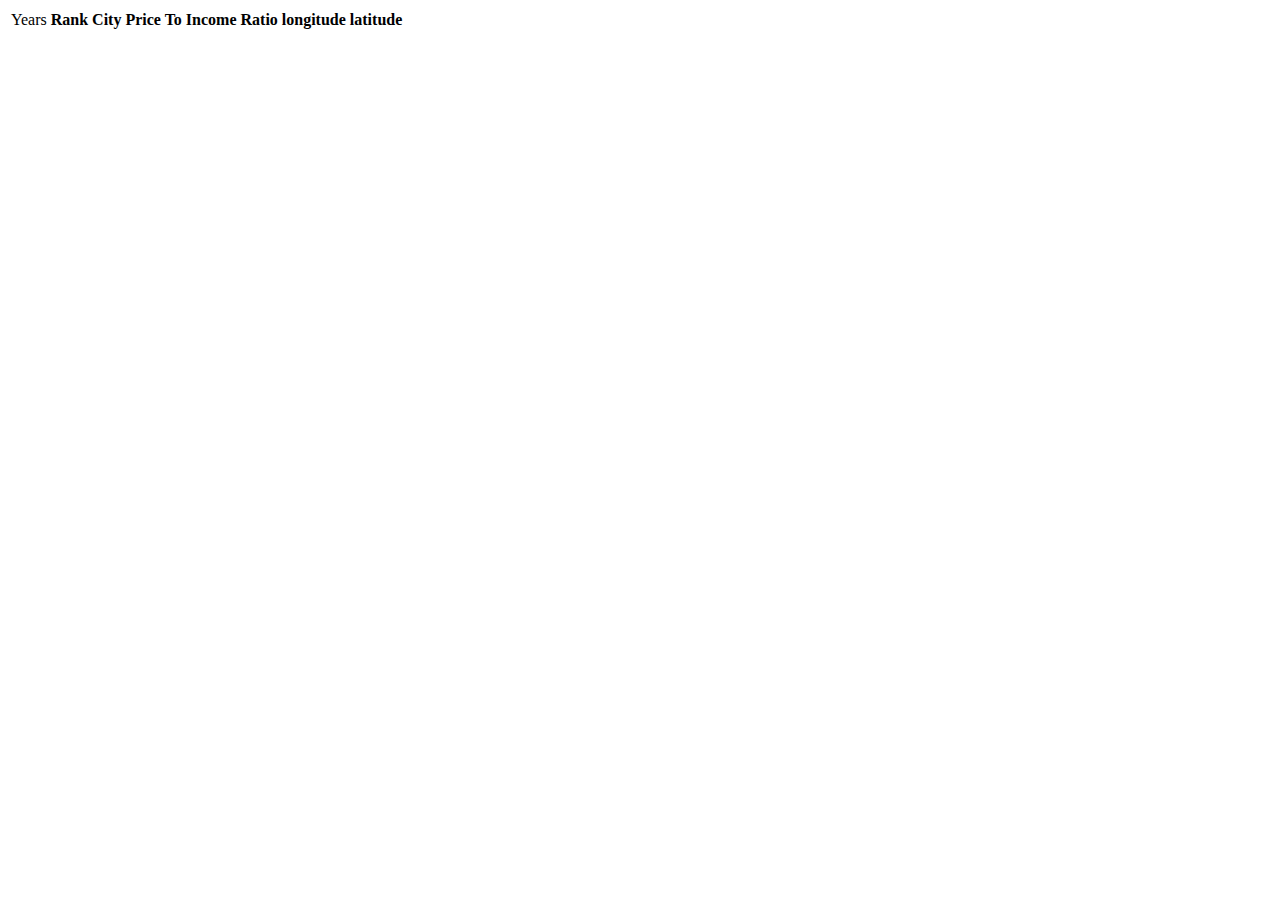
<file: index/Global/latlng.html>
<!DOCTYPE html>
<html>
	<head>
		<meta charset="utf-8">
		<title>get longitude and latitude</title>
		<script src="https://d3js.org/d3.v7.min.js"></script>
		<script src="https://code.jquery.com/jquery-3.6.0.min.js"></script>
	</head>
	<body>
		<table>
			<thead>
				<tr>
					<td>Years</td>
					<th>Rank</th>
					<th>City</th>
					<th>Price To Income Ratio</th>
					<th>longitude</th>
					<th>latitude</th>
				</tr>
			</thead>
			<tbody id="appendResult">
				
			</tbody>
		</table>
		<script>
			//var key = "you api key register in developer.mapquest.com";
			var key ="";
			d3.csv('./city_house_income.csv').then(data => {
				console.log(data);
				//data.length = 2;
				var tbody = document.querySelector('#appendResult');
				data.forEach((d,i)=>{
					var address = d["City"];
					var addresSlips = address.split(", ")
					address = `${addresSlips[0]} ${addresSlips[1]}`;
					var requestUrl = `http://www.mapquestapi.com/geocoding/v1/address?key=${key}&location=${address}`;
					$.get(requestUrl,(res)=>{
						var tr = document.createElement("tr")
						var td = document.createElement("td")
						td.innerHTML = 2022
						tr.appendChild(td)
						var td = document.createElement("td")
						td.innerHTML = d.Rank
						tr.appendChild(td)
						var td = document.createElement("td")
						td.innerHTML = d.City
						tr.appendChild(td)
						var td = document.createElement("td")
						td.innerHTML = d["Price To Income Ratio-2022"]
						tr.appendChild(td)
						var td = document.createElement("td")
						td.innerHTML = res.results[0].locations[0].displayLatLng.lng
						tr.appendChild(td)
						var td = document.createElement("td")
						td.innerHTML = res.results[0].locations[0].displayLatLng.lat
						tr.appendChild(td)
						tbody.appendChild(tr);
					});
				})
				
				
			})
			
		</script>
	</body>
</html>
</file>
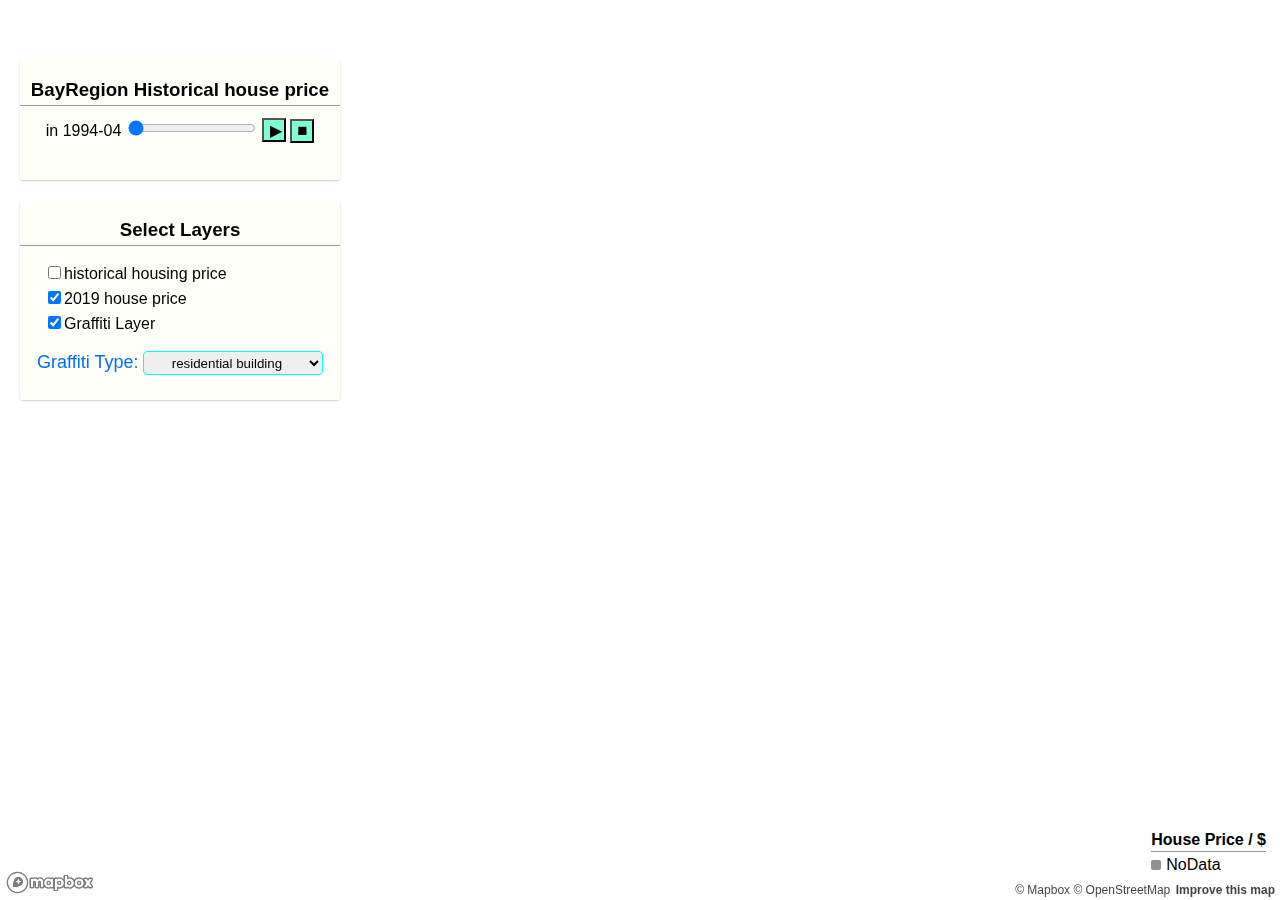
<file: index/Graffi/MyMap.html>
<!DOCTYPE html>

<html>

<head>
    <meta http-equiv="Content-Type" content="text/html; charset=UTF-8">

    <title>Map of the relationship between house prices and graffiti distribution in San Francisco</title>
    <meta name="viewport" content="initial-scale=1,maximum-scale=1,user-scalable=no">
    <script src="jquery-3.6.0.min.js"></script>
    <script src="mapbox-gl.js"></script>
    <link href="mapbox-gl.css" rel="stylesheet">

    <style type="text/css">
        #map {
            position: absolute;
            top: 0;
            bottom: 0;
            left: 0;
            right: 0;
            width: 100%;
        }

        .headBox {
            position: absolute;
            height: 48px;
            left: 0;
            top: 0;
            width: 100%;
            z-index: 9999;

            display: flex;
            flex-direction: column;
            justify-content: space-around;
            background-color: rgba(127, 255, 212, 0.61);
            align-items: center;
            text-align: center;
        }

        .headText {}

        #dateSlider {
            width: 40%;
        }

        .map-overlay {
            position: absolute;
            background: rgba(255, 255, 250, 0.9);
            box-shadow: 0 1px 2px rgba(0, 0, 0, 0.2);
            font-family: Arial, sans-serif;
            border-radius: 3px;
        }

        .timeSelect {
            left: 20px;
            top: 60px;
            height: 120px;
            width: 320px;
        }

        .layerSelect {
            left: 20px;
            top: 200px;
            height: 200px;
            width: 320px;
        }

        /* #legend {
            padding: 10px;
            line-height: 18px;
            height: 160px;
            margin-bottom: 40px;
            width: 120px;
            bottom: 0;
            right: 0;
            margin-right: 20px;
        } */

        .legend-key {
            display: inline-block;
            border-radius: 20%;
            width: 10px;
            height: 10px;
            margin-right: 5px;
        }

        .mapboxgl-popup {
            max-width: 100px;
            font: 9px/10px 'Helvetica Neue', Arial, Helvetica, sans-serif;
            text-align: center;
            padding: 0;
            margin: 0;
        }

        .map-overlay- {
            position: absolute;
            /*            background: rgba(255, 255, 250, 0.9);*/
            /*            box-shadow: 0 1px 2px rgba(0, 0, 0, 0.2);*/
            font-family: Arial, sans-serif;
            border-radius: 3px;
        }

        .legendBox {
            position: absolute;
            /*            background: rgba(255, 255, 250, 0.9);*/
            /*            box-shadow: 0 1px 2px rgba(0, 0, 0, 0.2);*/

            font-family: Arial, sans-serif;
            border-radius: 3px;
            display: flex;
            flex-direction: row;
            justify-content: space-between;
            padding: 10px;
            bottom: 16px;
            right: 4px;
            background-color: #ffffff;
        }

        .graffiti_legend {
            margin-left: 4px;
        }

        .legend-sec-box {
            display: flex;
            flex-direction: row;
            margin-bottom: 2px;

        }

        .legend-poi {
            width: 14px;
            height: 14px;
            border-radius: 8px;
            margin-left: 4px;
        }

        .legend-text {

            margin-left: 4px;

        }

        #total {
            left: 0;
            margin-left: 20px;
            bottom: 0;
            /*            height: 120px;*/
            margin-bottom: 40px;
            width: 360px;
            /*            color: #0f6de2;*/
            color: rgba(55, 142, 181, 1.0);
            text-shadow: 0 1px 2px rgba(0, 0, 0, 0.2);
        }

        .clickButton {
            width: 24px;
            height: 24px;
            font-size: 16px;
            /* text-align: center; */
            /* padding: 4px; */
            background-color: aquamarine;
            cursor: pointer;
        }

        .disableClick {
            width: 24px;
            height: 24px;
            font-size: 16px;
            background-color: rgb(103, 104, 104);
            cursor: not-allowed
        }

        .splitLine {
            height: 1px;
            background-color: #969999;
            width: 100%;
            margin-top: 2px;
            margin-bottom: 12px;
        }

        .checkbox {
            margin-top: 8px;
        }

        .splitLine_legend {
            height: 1px;
            background-color: #969999;
            width: 100%;
            margin-top: 2px;
            margin-bottom: 4px;
        }

        .poiTypeSelectBox {
            height: 24px;
            width: 180px;
            border: 1px solid aqua;
            text-align: center;
            border-radius: 4px;
        }
    </style>
</head>

<body data-new-gr-c-s-check-loaded="14.1050.0" data-gr-ext-installed="">
    <!-- <div class='headBox'>
        <h2 class="headText">Map of the relationship between house prices and graffiti distribution in San Francisco
        </h2>
    </div> -->
    <div id="map" class="mapboxgl-map">
        <div class="mapboxgl-canary" style="visibility: hidden;"></div>
        <div class="mapboxgl-canvas-container mapboxgl-interactive mapboxgl-touch-drag-pan mapboxgl-touch-zoom-rotate">
            <canvas class="mapboxgl-canvas" tabindex="0" aria-label="Map" role="region" width="2592" height="1200"
                style="width: 1296px; height: 600px; cursor: default;"></canvas>
        </div>
        <div class="mapboxgl-control-container">
            <div class="mapboxgl-ctrl-top-left"></div>
            <div class="mapboxgl-ctrl-top-right"></div>
            <div class="mapboxgl-ctrl-bottom-left">
                <div class="mapboxgl-ctrl" style="display: block;"><a class="mapboxgl-ctrl-logo" target="_blank"
                        rel="noopener nofollow" href="https://www.mapbox.com/" aria-label="Mapbox logo"></a></div>
            </div>
            <div class="mapboxgl-ctrl-bottom-right">
                <div class="mapboxgl-ctrl mapboxgl-ctrl-attrib"><button class="mapboxgl-ctrl-attrib-button"
                        title="Toggle attribution" aria-label="Toggle attribution"></button>
                    <div class="mapboxgl-ctrl-attrib-inner" role="list"><a href="https://www.mapbox.com/about/maps/"
                            target="_blank" title="Mapbox" aria-label="Mapbox" role="listitem">© Mapbox</a> <a
                            href="https://www.openstreetmap.org/about/" target="_blank" title="OpenStreetMap"
                            aria-label="OpenStreetMap" role="listitem">© OpenStreetMap</a> <a class="mapbox-improve-map"
                            href="https://apps.mapbox.com/feedback/?owner=mengqingzhao&amp;id=ckoqcdvz57jo917o2jdq96bnq&amp;access_token=pk.eyJ1IjoibWVuZ3Fpbmd6aGFvIiwiYSI6ImNrbHloY2lvejFsdHAyd28zMnVwZGszaHcifQ.T8viEchUMVha2Cr2S8-1-Q"
                            target="_blank" title="Map feedback" aria-label="Map feedback" role="listitem"
                            rel="noopener nofollow">Improve this map</a></div>
                </div>
            </div>
        </div>
    </div>
    <center class="map-overlay timeSelect" id="features">
        <h3 style="height: 8px;"> BayRegion Historical house price </h3>
        <div class="splitLine"></div>
        <label id="year">in 1994-04</label>
        <input id="dateSlider" type="range" min=0 max=246 step=1 value="0" onchange="selectDate(value)">
        <button id="startButton" class="clickButton" value="false" onclick="startAnimaton()">▶</input>
            <button id="stopButton" class="clickButton" value="false"
                style="font-size: 17px;padding: 0;margin-left: 4px;" onclick="stopAnimation()">■</input>
                <!-- <input id="stopButton"  class="clickButton" type="button" value="■"  onclick="stopAnimation()"> -->
    </center>
    <center class="map-overlay layerSelect" id="layerSelect">
        <h3 style="height: 8px;">Select Layers </h3>
        <div class="splitLine"></div>
        <form style="display: flex; flex-direction: column; align-items: flex-start;padding-left: 24px;" action=''
            method="get">
            <label><input name="BayRegion" id = 'BayRegion_check' type="checkbox" value="BayRegion" class="checkbox" id="BayRegionCheck"
                    onchange="onSelectLayers(value)" />historical housing price</label>
            <!-- <label><input name="Fruit" type="checkbox" value="SFRegion" class="checkbox"
                    onchange="onSelectLayers(value)" />SF Region Layer </label> -->
            <label><input name="SFRegion" id = 'SFRegion_check' type="checkbox" value="SFRegion" checked='true' class="checkbox"
                    onchange="onSelectLayers(value)" />2019 house price</label>
            <label><input name="Graffiti" id = 'Graffiti_check' type="checkbox" value="Graffiti" checked='true' class="checkbox"
                    onchange="onSelectLayers(value)" />Graffiti Layer  </label>
            <!-- <label><input name="Fruit" type="checkbox" value="" />梨 </label> -->
        </form>
        <br />
        <label for="poiTypeSelectBox" style="font-size:18px;font-weight:500;color:rgb(0, 110, 255)"> Graffiti
            Type:</label>
        <select class="poiTypeSelectBox" name="poiTypeSelectBox" id="poiTypeSelectBox"
            onchange="onselectPoisType(value)">
            <option value="All">residential building</option>
            <option value="Offensive">residential building offensive</option>
            <option value="Not_Offensive">residential building not offensive</option>


        </select>
        
    </center>

    <div class="legendBox">
        <div class="price_legend" id="legend"><b>House Price / $</b>
            <div class="splitLine_legend"></div>
            <div><span class="legend-key" style="background-color: #8e9292;"></span><span>NoData</span></div>
        </div>
        <div class="graffiti_legend" id='graffiti_legend' style="display: none;"><b>Amount Of Graffiti Points</b>
            <div class="splitLine_legend"></div>
            <div class="legend-sec-box ">
                <div class="legend-poi" style="background-color:  #078700;"></div><span class="legend-text">0-100</span>
            </div>
            <div class="legend-sec-box ">
                <div class="legend-poi" style="background-color: #42E73A;"></div><span
                    class="legend-text">100-200</span>
            </div>
            <div class="legend-sec-box ">
                <div class="legend-poi" style="background-color: #CFF76F;"></div><span
                    class="legend-text">200-400</span>
            </div>
            <div class="legend-sec-box ">
                <div class="legend-poi" style="background-color: #FFFC73;"></div><span
                    class="legend-text">400-600</span>
            </div>
            <div class="legend-sec-box ">
                <div class="legend-poi" style="background-color: #FF3100;"></div><span
                    class="legend-text">600-850</span>
            </div>
            <div class="legend-sec-box ">
                <div class="legend-poi" style="background-color: #A62000;"></div><span class="legend-text">850 +</span>
            </div>
           
            <!-- <div class="legend-sec-box "><div class="legend-poi" style="background-color: #;"></div><span class="legend-text">200+</span></div> -->
        </div>

    </div>


    <!-- <div class="map-overlay-" id="total">
        <h1 id="total-1">2014</h1>
        <h2 id="total-2">Total number: 1,736</h2>
    </div> -->

    <script>

        let currentLayerName = 'BayRegion'
        let currentDate = "1996-04"
        let poisDataG = undefined
        const initZoom = 11.5
        function createCircleLayer(url, layerName, initField, baseMap) {
            let XMLHttp;
            let resultJson;
            if (window.XMLHttpRequest) {
                XMLHttp = new XMLHttpRequest();
            } else if (window.ActiveXObject) {
                XMLHttp = new window.ActiveXObject();
            } else {
                alert("请升级至最新版本的浏览器");
            }
            if (XMLHttp != null) {
                XMLHttp.open("GET", url, true);
                XMLHttp.send(null);
                XMLHttp.onreadystatechange = async function () {
                    if (XMLHttp.readyState == 4 && XMLHttp.status == 200) {
                        poisDataG = await JSON.parse(XMLHttp.responseText);
                        // console.log(poisDataG, '0000000000000');
                        const geometryType = poisDataG.features[0].geometry.type
                        // console.log(geometryType,'geometryTypegeometryType');

                        const clusterPoi = {
                            "type": "geojson",
                            "data": poisDataG,
                            cluster: true,
                            clusterMaxZoom: 19, // Max zoom to cluster points on
                            clusterRadius: 10 // Radius of each cluster when clustering points (defaults to 50)
                        }
                        baseMap.addLayer({
                            'id': layerName,
                            'type': 'circle',
                            'source': clusterPoi,
                            'layout': {
                                'visibility': 'visible',
                                // 'text-field': '{point_count}',
                                // 'text-font': ['DIN Offc Pro Medium', 'Arial Unicode MS Bold'],
                                // 'text-size': 12
                            },
                            filter: ['has', 'point_count'],
                            paint: {
                                // Use step expressions (https://docs.mapbox.com/mapbox-gl-js/style-spec/#expressions-step)
                                // with three steps to implement three types of circles:
                                //   * Blue, 20px circles when point count is less than 100
                                //   * Yellow, 30px circles when point count is between 100 and 750
                                //   * Pink, 40px circles when point count is greater than or equal to 750
                                'circle-color': [
                                    'step',
                                    ['get', 'point_count'],
                                    '#078700', 100,
                                    '#42E73A', 200,
                                    '#CFF76F', 400,
                                    '#FFFC73', 600,
                                    '#FF3100', 850,
                                    '#A62000',

                                ],
                                'circle-radius': 5,
                            }
                        });
                        function addSymbolLayer() {
                            baseMap.addLayer({
                                id: layerName + '_label',
                                type: 'symbol',
                                source: clusterPoi,
                                filter: ['has', 'point_count'],
                                layout: {
                                    'visibility': 'visible',
                                    'text-field': '{point_count_abbreviated}',
                                    'text-font': ['DIN Offc Pro Medium', 'Arial Unicode MS Bold'],
                                    'text-size': 20
                                },
                                paint: {
                                    'text-color': '#FFFFFF',
                                },
                            });
                        }
                        setTimeout(addSymbolLayer, 5000)


                    }
                }
            }

        }

        async function createFillLayer(url, layerName, initField, baseMap) {
            // console.log(url, layerName, initField, baseMap,'=======================');
            let XMLHttp;
            let resultJson;
            if (window.XMLHttpRequest) {
                XMLHttp = new XMLHttpRequest();
            } else if (window.ActiveXObject) {
                XMLHttp = new window.ActiveXObject();
            } else {
                alert("Please upgrade your browser");
            }
            if (XMLHttp != null) {
                XMLHttp.open("GET", url, true);
                XMLHttp.send(null);
                XMLHttp.onreadystatechange = async function () {
                    if (XMLHttp.readyState == 4 && XMLHttp.status == 200) {
                        const geoObj = await JSON.parse(XMLHttp.responseText);
                        // console.log(geoObj, '22222222222222222222222222');
                        const geometryType = geoObj.features[0].geometry.type
                        // console.log(geometryType,'geometryTypegeometryType');

                        baseMap.addLayer({
                            'id': layerName,
                            'type': 'fill',
                            'source': {
                                "type": "geojson",
                                "data": geoObj
                            },
                            // 'layout': {
                            //     'visibility': 'none'
                            // },
                            'paint': {
                                'fill-color': [
                                    "step",
                                    ["get", initField],
                                    "#FFEDA0", 100,
                                    "#FED976", 200,
                                    "#FEB24C", 400,
                                    "#FD8D3C", 600,
                                    "#FC4E2A", 1000,
                                    "#E31A1C", 1500,
                                    "#BD0026",
                                ],
                                'fill-outline-color': '#343434',
                                'fill-opacity': 0.7
                            }
                        });
                    }
                };

            }
            return XMLHttp
        }

        function createSymbolLayer(url, layerName, initField, baseMap) {
            let XMLHttp;
            let resultJson;
            if (window.XMLHttpRequest) {
                XMLHttp = new XMLHttpRequest();
            } else if (window.ActiveXObject) {
                XMLHttp = new window.ActiveXObject();
            } else {
                alert("请升级至最新版本的浏览器");
            }
            if (XMLHttp != null) {
                XMLHttp.open("GET", url, true);
                XMLHttp.send(null);
                XMLHttp.onreadystatechange = async function () {
                    if (XMLHttp.readyState == 4 && XMLHttp.status == 200) {
                        const geoObj = await JSON.parse(XMLHttp.responseText);
                        // console.log(geoObj, '0000000000000');
                        const geometryType = geoObj.features[0].geometry.type
                        // console.log(geometryType,'geometryTypegeometryType');
                        if (geometryType === 'Point') {
                            const clusterPoi = {
                                "type": "geojson",
                                "data": geoObj,
                                cluster: true,
                                clusterMaxZoom: 19, // Max zoom to cluster points on
                                clusterRadius: 50 // Radius of each cluster when clustering points (defaults to 50)
                            }
                            function addSymbolLayer() {
                                baseMap.addLayer({
                                    id: layerName + '_label',
                                    type: 'symbol',
                                    source: clusterPoi,
                                    filter: ['has', 'point_count'],
                                    layout: {
                                        'text-field': '{point_count_abbreviated}',
                                        'text-font': ['DIN Offc Pro Medium', 'Arial Unicode MS Bold'],
                                        'text-size': 24
                                    },
                                });
                            }
                            setTimeout(addSymbolLayer, 5000)
                        }

                    }
                };

            }
            return XMLHttp
        }

        function createSliderTimeList() {
            let dateList = []
            for (let year = 1996; year < 2017; year++) {
                for (let morth = 1; morth < 12; morth++) {
                    if (year == 1996 && morth < 4) {
                        console.log(`${year}-0${morth}`);
                    } else if (year == 2017 && morth > 9) {
                        console.log(`${year}-${morth}`);
                    } else {
                        if (morth < 10) {
                            dateList.push(`${year}-0${morth}`)
                        } else {
                            dateList.push(`${year}-${morth}`)
                        }
                    }

                }
            }
            return dateList
        }

        function onSelectLayers(value) {
            const checkbox = $('.checkbox')
            const isVisible = checkbox.prop('checked')
            const newCenter = [-122.44, 37.751]
            console.log(isVisible,'isVisible');
            if (value === 'SFRegion') {
                map.flyTo(
                    {
                        center: [-122.4763, 37.7583], // starting position [lng, lat]
                        zoom: initZoom, // starting zoom
                    }
                )
                const layerVisibility_sf = map.getLayoutProperty('SFRegion', 'visibility');
                map.setLayoutProperty('SFRegion', 'visibility', isVisible === false ? 'none' : 'visible');
                map.setLayoutProperty('BayRegion', 'visibility',  isVisible === true ? 'none' : 'visible');
                if(isVisible){
                    $('#BayRegion_check').prop('checked', false)
                }else{
                    $('#BayRegion_check').prop('checked', true)
                }
                
               

            }else if(value === 'Graffiti'){
                const layerVisibility_sf = map.getLayoutProperty('Graffiti', 'visibility');
                map.setLayoutProperty('Graffiti', 'visibility', layerVisibility_sf === 'visible' ? 'none' : 'visible');
                map.setLayoutProperty('Graffiti_label', 'visibility', layerVisibility_sf === 'visible' ? 'none' : 'visible');
                $('#graffiti_legend').prop('style', 'display:' + layerVisibility_sf === 'visible' ? 'visible' : 'none')
            } else if(value === 'BayRegion') {
                const BayRegion_check =  $('#BayRegion_check').prop('checked')
   
                if(isVisible===true){
                    $('#SFRegion_check').prop('checked', false)
                }else if(isVisible===false){
                     $('#SFRegion_check').prop('checked', true)
                }
               
                const layerVisibility = map.getLayoutProperty(value, 'visibility');
                map.setLayoutProperty(value, 'visibility',  isVisible === false ? 'none' : 'visible');
                map.setLayoutProperty('SFRegion', 'visibility',  isVisible === true ? 'none' : 'visible');
                if (layerVisibility === 'visible') {
                    currentLayerName = 'SFRegion'
                    currentDate = "meanPrice"
                } else {

                    currentLayerName = 'BayRegion'
                    currentDate = "1996-04"
                }

            }

        }


        mapboxgl.accessToken = 'pk.eyJ1IjoiaHVhbmdrIiwiYSI6ImNsMGFwbTk0MzAyYzkzZHE5dXFjMHN2a2YifQ.lBtB_1itGiA4sxV3jdhk3g';
        var map = new mapboxgl.Map({
            container: 'map', // container id
            style: 'mapbox://styles/huangk/cl2xer7si001u14qcsobfrzso', 
            center: [-122.4763, 37.7583], // starting position [lng, lat]
            zoom: initZoom, // starting zoom
        });
        // Date String List
        const dateStringList = createSliderTimeList()

        // createSymbolLayer('./static/points_graffiti_03.geojson', 'Graffiti', '', map)

        function onselectPoisType(value) {
            // let poisDataG =  JSON.parse(sessionStorage.getItem('poisDataG'))
            if (!poisDataG) {
                return
            }

            if (value === 'All') {
                let originData = {
                    crs: {
                        type: 'name',
                        properties: { name: "urn:ogc:def:crs:OGC:1.3:CRS84" }
                    },
                    features: poisDataG['features'],
                    type: "FeatureCollection",
                }
                map.getSource('Graffiti').setData(poisDataG);

            } else if (value === 'Offensive') {
                let featureList = []
                poisDataG.features.map(function (feature, index) {
                    if (feature.properties.type === 1) {
                        featureList.push(feature)
                    }

                })
                let originData = {
                    crs: {
                        type: 'name',
                        properties: { name: "urn:ogc:def:crs:OGC:1.3:CRS84" }
                    },
                    features: featureList,
                    type: "FeatureCollection",
                }
                map.getSource('Graffiti').setData(originData);
                // const filter = ['==', 'type', 1]
                // map.setFilter('Graffiti', filter);
            } else if (value === 'Not_Offensive') {
                let featureList = []
                poisDataG.features.map(function (feature, index) {
                    if (feature.properties.type === 0) {
                        featureList.push(feature)
                    }
                })
                let originData = {
                    crs: {
                        type: 'name',
                        properties: { name: "urn:ogc:def:crs:OGC:1.3:CRS84" }
                    },
                    features: featureList,
                    type: "FeatureCollection",
                }
                map.getSource('Graffiti').setData(originData);

            }

            // console.log(value, 'valuevaluevalue');
        }
        map.on('load', async function () {
            await createFillLayer('./static/BayArea_left_price_01.geojson', 'BayRegion', "1996-04", map)
            await createFillLayer('./static/SF_left_price_01.geojson', 'SFRegion', 'meanPrice', map)
            await createCircleLayer('./static/points_graffiti_05.geojson', 'Graffiti', '', map)
            // const layer_bayAreaCityFill = map.getLayer('BayRegion')
            setTimeout(() => { map.setLayoutProperty('BayRegion', 'visibility', 'none'); }, 10000)
            $('#graffiti_legend').prop('style', 'display:visible')
            map.getCanvas().style.cursor = 'default';
            var current = 0;

            var legend = document.getElementById('legend');
            var layers = ['0-100', '100-200', '200-400', '400-600', '600-1000', '1000-1500', '1500+'];
            var colors = ['#FFEDA0', '#FED976', '#FEB24C', '#FD8D3C', '#FC4E2A', '#E31A1C', '#BD0026'];

            for (i = 0; i < layers.length; i++) {
                var layer = layers[i];
                var color = colors[i];
                var item = document.createElement('div');
                var key = document.createElement('span');
                key.className = 'legend-key';
                key.style.backgroundColor = color;

                var value = document.createElement('span');
                value.innerHTML = layer;
                item.appendChild(key);
                item.appendChild(value);
                legend.appendChild(item);
            }

            var popup = new mapboxgl.Popup({
                //                        offset: [0, -15]
                closeButton: false,
                closeOnClick: false
            })
            map.on('mousemove', function (e) {
                let features_onTouch = map.queryRenderedFeatures(e.point, {
                    layers: [currentLayerName]
                });
                if (features_onTouch.length > 0) {

                    // map.setFilter('boundaries', ['==', ['get', 'AREA_SHORT_CODE'], boroughs[0].properties.Hood_ID]);
                    // map.setLayoutProperty('boundaries', 'visibility', 'visible');
                    const regionName = features_onTouch[0].properties['City']
                    const price_value = features_onTouch[0].properties[currentDate]
                    popup.setLngLat(e.lngLat)
                        .setHTML('<h3> ' + regionName + '</h3><p>' + `<span style="font-size:24px;color:#FF7600;font-weight: 600;">${price_value}</span> dollars` + `</strong> in ${currentDate}</em></p>`)
                        .addTo(map);
                } else {
                    popup.remove();
                    // map.setLayoutProperty('boundaries', 'visibility', 'none');
                }
            });


        });


        let isAnimationStop = false
        let dateSliderBox = $('#dateSlider')
        function showDataByTime(value) {
            console.log(value, 'valuevaluevaluevalue');
            const newValue = parseInt(value)
            if (isAnimationStop) {

                return
            }
            // clicked = true
            if (newValue < 246) {
                try {
                    const currentDate_new = dateStringList[newValue]
                    map.setPaintProperty('BayRegion', 'fill-color', [
                        "step",
                        ["get", currentDate_new],
                        "#FFEDA0", 100,
                        "#FED976", 200,
                        "#FEB24C", 400,
                        "#FD8D3C", 600,
                        "#FC4E2A", 1000,
                        "#E31A1C", 1500,
                        "#BD0026",
                    ]);

                    $('#year').text('in ' + currentDate_new)
                    currentDate = currentDate_new
                } catch (error) {

                }

                dateSliderBox.prop('value', String(value))

            } else {
                dateSliderBox.prop('value', '0')
                isAnimationStop = false
                $('#year').text('in ' + dateStringList[0])
                currentDate = dateStringList[0]
            }
            setTimeout(() => showDataByTime(newValue + 1), 1000)
        }

        function stopAnimation() {
            isAnimationStop = true
            $('#startButton').removeClass('disableClick')
            $('#startButton').prop('disabled', '')
        }

        function startAnimaton() {
            $('#startButton').addClass('disableClick')
            $('#startButton').prop('disabled', 'disabled')
            isAnimationStop = false
            showDataByTime(0)
        }
        function selectDate(value) {
            console.log(value);
            isAnimationStop = true
            currentDate = dateStringList[parseInt(value)]
            dateSliderBox.prop('value', String(value))
            try {

                map.setPaintProperty('BayRegion', 'fill-color', [
                    "step",
                    ["get", currentDate],
                    "#FFEDA0", 100,
                    "#FED976", 200,
                    "#FEB24C", 400,
                    "#FD8D3C", 600,
                    "#FC4E2A", 1000,
                    "#E31A1C", 1500,
                    "#BD0026",
                ]);

                $('#year').text('in ' + currentDate)
                currentDate = currentDate
            } catch (error) {

            }
            $('#year').text('in' + currentDate)
        }


    </script>




</body>
<grammarly-desktop-integration data-grammarly-shadow-root="true"></grammarly-desktop-integration>

</html>
</file>
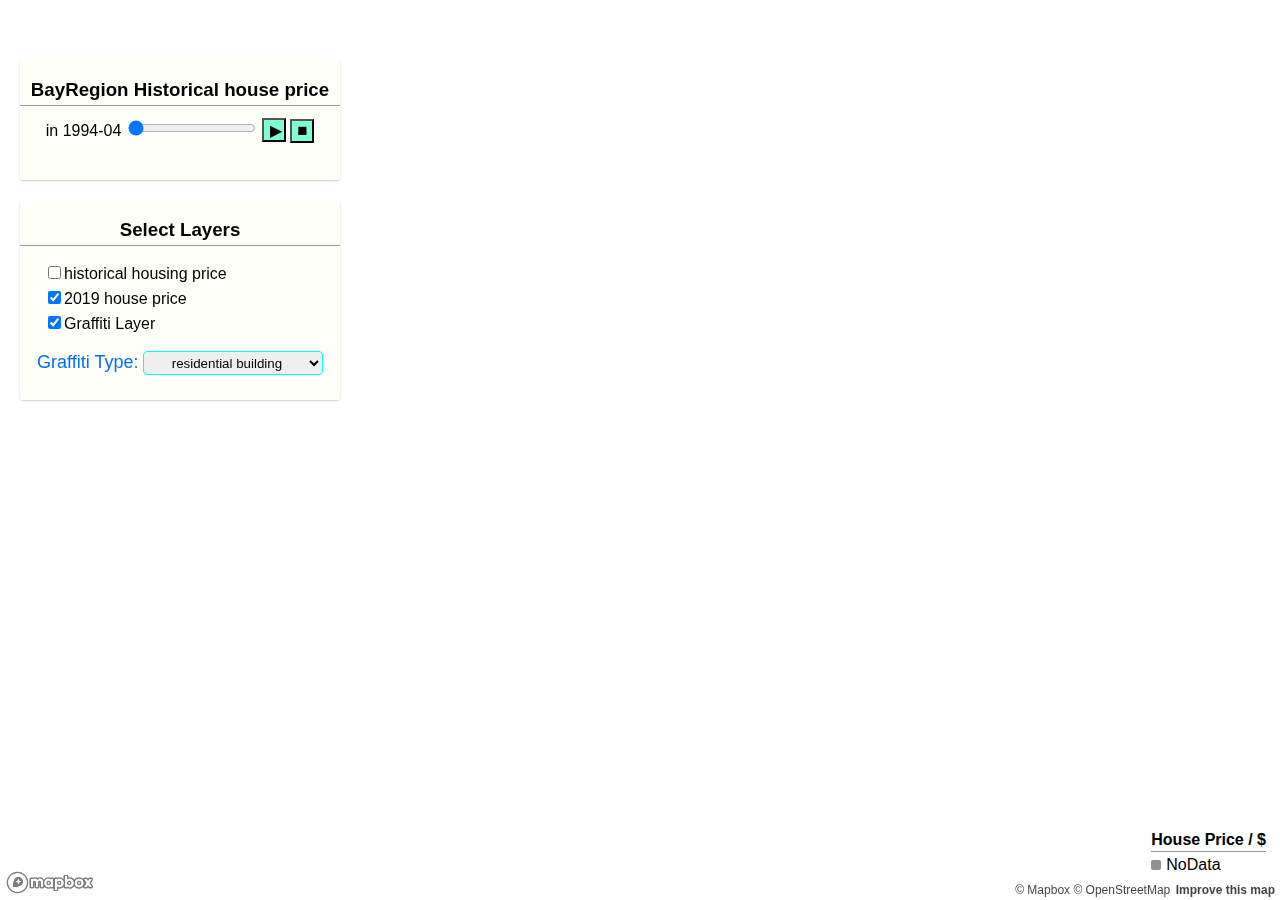
<file: index/Graffi/MyMap2.html>
<!DOCTYPE html>

<html>

<head>
    <meta http-equiv="Content-Type" content="text/html; charset=UTF-8">

    <title>Map of the relationship between house prices and graffiti distribution in San Francisco</title>
    <meta name="viewport" content="initial-scale=1,maximum-scale=1,user-scalable=no">
    <script src="jquery-3.6.0.min.js"></script>
    <script src="mapbox-gl.js"></script>
    <link href="mapbox-gl.css" rel="stylesheet">

    <style type="text/css">
        #map {
            position: absolute;
            top: 0;
            bottom: 0;
            left: 0;
            right: 0;
            width: 100%;
        }

        .headBox {
            position: absolute;
            height: 48px;
            left: 0;
            top: 0;
            width: 100%;
            z-index: 9999;

            display: flex;
            flex-direction: column;
            justify-content: space-around;
            background-color: rgba(127, 255, 212, 0.61);
            align-items: center;
            text-align: center;
        }

        .headText {}

        #dateSlider {
            width: 40%;
        }

        .map-overlay {
            position: absolute;
            background: rgba(255, 255, 250, 0.9);
            box-shadow: 0 1px 2px rgba(0, 0, 0, 0.2);
            font-family: Arial, sans-serif;
            border-radius: 3px;
        }

        .timeSelect {
            left: 20px;
            top: 60px;
            height: 120px;
            width: 320px;
        }

        .layerSelect {
            left: 20px;
            top: 200px;
            height: 200px;
            width: 320px;
        }

        /* #legend {
            padding: 10px;
            line-height: 18px;
            height: 160px;
            margin-bottom: 40px;
            width: 120px;
            bottom: 0;
            right: 0;
            margin-right: 20px;
        } */

        .legend-key {
            display: inline-block;
            border-radius: 20%;
            width: 10px;
            height: 10px;
            margin-right: 5px;
        }

        .mapboxgl-popup {
            max-width: 100px;
            font: 9px/10px 'Helvetica Neue', Arial, Helvetica, sans-serif;
            text-align: center;
            padding: 0;
            margin: 0;
        }

        .map-overlay- {
            position: absolute;
            /*            background: rgba(255, 255, 250, 0.9);*/
            /*            box-shadow: 0 1px 2px rgba(0, 0, 0, 0.2);*/
            font-family: Arial, sans-serif;
            border-radius: 3px;
        }

        .legendBox {
            position: absolute;
            /*            background: rgba(255, 255, 250, 0.9);*/
            /*            box-shadow: 0 1px 2px rgba(0, 0, 0, 0.2);*/

            font-family: Arial, sans-serif;
            border-radius: 3px;
            display: flex;
            flex-direction: row;
            justify-content: space-between;
            padding: 10px;
            bottom: 16px;
            right: 4px;
            background-color: #ffffff;
        }

        .graffiti_legend {
            margin-left: 4px;
        }

        .legend-sec-box {
            display: flex;
            flex-direction: row;
            margin-bottom: 2px;

        }

        .legend-poi {
            width: 14px;
            height: 14px;
            border-radius: 8px;
            margin-left: 4px;
        }

        .legend-text {

            margin-left: 4px;

        }

        #total {
            left: 0;
            margin-left: 20px;
            bottom: 0;
            /*            height: 120px;*/
            margin-bottom: 40px;
            width: 360px;
            /*            color: #0f6de2;*/
            color: rgba(55, 142, 181, 1.0);
            text-shadow: 0 1px 2px rgba(0, 0, 0, 0.2);
        }

        .clickButton {
            width: 24px;
            height: 24px;
            font-size: 16px;
            /* text-align: center; */
            /* padding: 4px; */
            background-color: aquamarine;
            cursor: pointer;
        }

        .disableClick {
            width: 24px;
            height: 24px;
            font-size: 16px;
            background-color: rgb(103, 104, 104);
            cursor: not-allowed
        }

        .splitLine {
            height: 1px;
            background-color: #969999;
            width: 100%;
            margin-top: 2px;
            margin-bottom: 12px;
        }

        .checkbox {
            margin-top: 8px;
        }

        .splitLine_legend {
            height: 1px;
            background-color: #969999;
            width: 100%;
            margin-top: 2px;
            margin-bottom: 4px;
        }

        .poiTypeSelectBox {
            height: 24px;
            width: 180px;
            border: 1px solid aqua;
            text-align: center;
            border-radius: 4px;
        }
    </style>
</head>

<body data-new-gr-c-s-check-loaded="14.1050.0" data-gr-ext-installed="">
    <!-- <div class='headBox'>
        <h2 class="headText">Map of the relationship between house prices and graffiti distribution in San Francisco
        </h2>
    </div> -->
    <div id="map" class="mapboxgl-map">
        <div class="mapboxgl-canary" style="visibility: hidden;"></div>
        <div class="mapboxgl-canvas-container mapboxgl-interactive mapboxgl-touch-drag-pan mapboxgl-touch-zoom-rotate">
            <canvas class="mapboxgl-canvas" tabindex="0" aria-label="Map" role="region" width="2592" height="1200"
                style="width: 1296px; height: 600px; cursor: default;"></canvas>
        </div>
        <div class="mapboxgl-control-container">
            <div class="mapboxgl-ctrl-top-left"></div>
            <div class="mapboxgl-ctrl-top-right"></div>
            <div class="mapboxgl-ctrl-bottom-left">
                <div class="mapboxgl-ctrl" style="display: block;"><a class="mapboxgl-ctrl-logo" target="_blank"
                        rel="noopener nofollow" href="https://www.mapbox.com/" aria-label="Mapbox logo"></a></div>
            </div>
            <div class="mapboxgl-ctrl-bottom-right">
                <div class="mapboxgl-ctrl mapboxgl-ctrl-attrib"><button class="mapboxgl-ctrl-attrib-button"
                        title="Toggle attribution" aria-label="Toggle attribution"></button>
                    <div class="mapboxgl-ctrl-attrib-inner" role="list"><a href="https://www.mapbox.com/about/maps/"
                            target="_blank" title="Mapbox" aria-label="Mapbox" role="listitem">© Mapbox</a> <a
                            href="https://www.openstreetmap.org/about/" target="_blank" title="OpenStreetMap"
                            aria-label="OpenStreetMap" role="listitem">© OpenStreetMap</a> <a class="mapbox-improve-map"
                            href="https://apps.mapbox.com/feedback/?owner=mengqingzhao&amp;id=ckoqcdvz57jo917o2jdq96bnq&amp;access_token=pk.eyJ1IjoibWVuZ3Fpbmd6aGFvIiwiYSI6ImNrbHloY2lvejFsdHAyd28zMnVwZGszaHcifQ.T8viEchUMVha2Cr2S8-1-Q"
                            target="_blank" title="Map feedback" aria-label="Map feedback" role="listitem"
                            rel="noopener nofollow">Improve this map</a></div>
                </div>
            </div>
        </div>
    </div>
    <center class="map-overlay timeSelect" id="features">
        <h3 style="height: 8px;"> BayRegion Historical house price </h3>
        <div class="splitLine"></div>
        <label id="year">in 1994-04</label>
        <input id="dateSlider" type="range" min=0 max=246 step=1 value="0" onchange="selectDate(value)">
        <button id="startButton" class="clickButton" value="false" onclick="startAnimaton()">▶</input>
            <button id="stopButton" class="clickButton" value="false"
                style="font-size: 17px;padding: 0;margin-left: 4px;" onclick="stopAnimation()">■</input>
                <!-- <input id="stopButton"  class="clickButton" type="button" value="■"  onclick="stopAnimation()"> -->
    </center>
    <center class="map-overlay layerSelect" id="layerSelect">
        <h3 style="height: 8px;">Select Layers </h3>
        <div class="splitLine"></div>
        <form style="display: flex; flex-direction: column; align-items: flex-start;padding-left: 24px;" action=''
            method="get">
            <label><input name="BayRegion" id = 'BayRegion_check' type="checkbox" value="BayRegion" class="checkbox" id="BayRegionCheck"
                    onchange="onSelectLayers(value)" />historical housing price</label>
            <!-- <label><input name="Fruit" type="checkbox" value="SFRegion" class="checkbox"
                    onchange="onSelectLayers(value)" />SF Region Layer </label> -->
            <label><input name="SFRegion" id = 'SFRegion_check' type="checkbox" value="SFRegion" checked='true' class="checkbox"
                    onchange="onSelectLayers(value)" />2019 house price</label>
            <label><input name="Graffiti" id = 'Graffiti_check' type="checkbox" value="Graffiti" checked='true' class="checkbox"
                    onchange="onSelectLayers(value)" />Graffiti Layer  </label>
            <!-- <label><input name="Fruit" type="checkbox" value="" />梨 </label> -->
        </form>
        <br />
        <label for="poiTypeSelectBox" style="font-size:18px;font-weight:500;color:rgb(0, 110, 255)"> Graffiti
            Type:</label>
        <select class="poiTypeSelectBox" name="poiTypeSelectBox" id="poiTypeSelectBox"
            onchange="onselectPoisType(value)">
            <option value="All">residential building</option>
            <option value="Offensive">residential building offensive</option>
            <option value="Not_Offensive">residential building not offensive</option>


        </select>
    </center>

    <div class="legendBox">
        <div class="price_legend" id="legend"><b>House Price / $</b>
            <div class="splitLine_legend"></div>
            <div><span class="legend-key" style="background-color: #8e9292;"></span><span>NoData</span></div>
        </div>
        <div class="graffiti_legend" id='graffiti_legend' style="display: none;"><b>Amount Of Graffiti Points</b>
            <div class="splitLine_legend"></div>
            <div class="legend-sec-box ">
                <div class="legend-poi" style="background-color:  #078700;"></div><span class="legend-text">0-100</span>
            </div>
            <div class="legend-sec-box ">
                <div class="legend-poi" style="background-color: #42E73A;"></div><span
                    class="legend-text">100-200</span>
            </div>
            <div class="legend-sec-box ">
                <div class="legend-poi" style="background-color: #CFF76F;"></div><span
                    class="legend-text">200-400</span>
            </div>
            <div class="legend-sec-box ">
                <div class="legend-poi" style="background-color: #FFFC73;"></div><span
                    class="legend-text">400-600</span>
            </div>
            <div class="legend-sec-box ">
                <div class="legend-poi" style="background-color: #FF3100;"></div><span
                    class="legend-text">600-850</span>
            </div>
            <div class="legend-sec-box ">
                <div class="legend-poi" style="background-color: #A62000;"></div><span class="legend-text">850 +</span>
            </div>
            <!-- <div class="legend-sec-box "><div class="legend-poi" style="background-color: #;"></div><span class="legend-text">200+</span></div> -->
        </div>

    </div>


    <!-- <div class="map-overlay-" id="total">
        <h1 id="total-1">2014</h1>
        <h2 id="total-2">Total number: 1,736</h2>
    </div> -->

    <script>

        let currentLayerName = 'BayRegion'
        let currentDate = "1996-04"
        let poisDataG = undefined
        const initZoom = 11.5
        function createCircleLayer(url, layerName, initField, baseMap) {
            let XMLHttp;
            let resultJson;
            if (window.XMLHttpRequest) {
                XMLHttp = new XMLHttpRequest();
            } else if (window.ActiveXObject) {
                XMLHttp = new window.ActiveXObject();
            } else {
                alert("Please update your browser");
            }
            if (XMLHttp != null) {
                XMLHttp.open("GET", url, true);
                XMLHttp.send(null);
                XMLHttp.onreadystatechange = async function () {
                    if (XMLHttp.readyState == 4 && XMLHttp.status == 200) {
                        poisDataG = await JSON.parse(XMLHttp.responseText);
                        // console.log(poisDataG, '0000000000000');
                        const geometryType = poisDataG.features[0].geometry.type
                        // console.log(geometryType,'geometryTypegeometryType');

                        const clusterPoi = {
                            "type": "geojson",
                            "data": poisDataG,
                            cluster: true,
                            clusterMaxZoom: 19, // Max zoom to cluster points on
                            clusterRadius: 10 // Radius of each cluster when clustering points (defaults to 50)
                        }
                        baseMap.addLayer({
                            'id': layerName,
                            'type': 'circle',
                            'source': clusterPoi,
                            'layout': {
                                'visibility': 'visible',
                                // 'text-field': '{point_count}',
                                // 'text-font': ['DIN Offc Pro Medium', 'Arial Unicode MS Bold'],
                                // 'text-size': 12
                            },
                            filter: ['has', 'point_count'],
                            paint: {
                                // Use step expressions (https://docs.mapbox.com/mapbox-gl-js/style-spec/#expressions-step)
                                // with three steps to implement three types of circles:
                                //   * Blue, 20px circles when point count is less than 100
                                //   * Yellow, 30px circles when point count is between 100 and 750
                                //   * Pink, 40px circles when point count is greater than or equal to 750
                                'circle-color': [
                                    'step',
                                    ['get', 'point_count'],
                                    '#078700', 100,
                                    '#42E73A', 200,
                                    '#CFF76F', 400,
                                    '#FFFC73', 600,
                                    '#FF3100', 850,
                                    '#A62000',

                                ],
                                'circle-radius': 5,
                            }
                        });
                        function addSymbolLayer() {
                            baseMap.addLayer({
                                id: layerName + '_label',
                                type: 'symbol',
                                source: clusterPoi,
                                filter: ['has', 'point_count'],
                                layout: {
                                    'visibility': 'visible',
                                    'text-field': '{point_count_abbreviated}',
                                    'text-font': ['DIN Offc Pro Medium', 'Arial Unicode MS Bold'],
                                    'text-size': 20
                                },
                                paint: {
                                    'text-color': '#FFFFFF',
                                },
                            });
                        }
                        setTimeout(addSymbolLayer, 5000)


                    }
                }
            }

        }

        async function createFillLayer(url, layerName, initField, baseMap) {
            // console.log(url, layerName, initField, baseMap,'=======================');
            let XMLHttp;
            let resultJson;
            if (window.XMLHttpRequest) {
                XMLHttp = new XMLHttpRequest();
            } else if (window.ActiveXObject) {
                XMLHttp = new window.ActiveXObject();
            } else {
                alert("Please update your browser");
            }
            if (XMLHttp != null) {
                XMLHttp.open("GET", url, true);
                XMLHttp.send(null);
                XMLHttp.onreadystatechange = async function () {
                    if (XMLHttp.readyState == 4 && XMLHttp.status == 200) {
                        const geoObj = await JSON.parse(XMLHttp.responseText);
                        // console.log(geoObj, '22222222222222222222222222');
                        const geometryType = geoObj.features[0].geometry.type
                        // console.log(geometryType,'geometryTypegeometryType');

                        baseMap.addLayer({
                            'id': layerName,
                            'type': 'fill',
                            'source': {
                                "type": "geojson",
                                "data": geoObj
                            },
                            // 'layout': {
                            //     'visibility': 'none'
                            // },
                            'paint': {
                                'fill-color': [
                                    "step",
                                    ["get", initField],
                                    "#FFEDA0", 100,
                                    "#FED976", 200,
                                    "#FEB24C", 400,
                                    "#FD8D3C", 600,
                                    "#FC4E2A", 1000,
                                    "#E31A1C", 1500,
                                    "#BD0026",
                                ],
                                'fill-outline-color': '#343434',
                                'fill-opacity': 0.7
                            }
                        });
                    }
                };

            }
            return XMLHttp
        }

        function createSymbolLayer(url, layerName, initField, baseMap) {
            let XMLHttp;
            let resultJson;
            if (window.XMLHttpRequest) {
                XMLHttp = new XMLHttpRequest();
            } else if (window.ActiveXObject) {
                XMLHttp = new window.ActiveXObject();
            } else {
                alert("Please update your browser");
            }
            if (XMLHttp != null) {
                XMLHttp.open("GET", url, true);
                XMLHttp.send(null);
                XMLHttp.onreadystatechange = async function () {
                    if (XMLHttp.readyState == 4 && XMLHttp.status == 200) {
                        const geoObj = await JSON.parse(XMLHttp.responseText);
                        // console.log(geoObj, '0000000000000');
                        const geometryType = geoObj.features[0].geometry.type
                        // console.log(geometryType,'geometryTypegeometryType');
                        if (geometryType === 'Point') {
                            const clusterPoi = {
                                "type": "geojson",
                                "data": geoObj,
                                cluster: true,
                                clusterMaxZoom: 19, // Max zoom to cluster points on
                                clusterRadius: 50 // Radius of each cluster when clustering points (defaults to 50)
                            }
                            function addSymbolLayer() {
                                baseMap.addLayer({
                                    id: layerName + '_label',
                                    type: 'symbol',
                                    source: clusterPoi,
                                    filter: ['has', 'point_count'],
                                    layout: {
                                        'text-field': '{point_count_abbreviated}',
                                        'text-font': ['DIN Offc Pro Medium', 'Arial Unicode MS Bold'],
                                        'text-size': 24
                                    },
                                });
                            }
                            setTimeout(addSymbolLayer, 5000)
                        }

                    }
                };

            }
            return XMLHttp
        }

        function createSliderTimeList() {
            let dateList = []
            for (let year = 1996; year < 2017; year++) {
                for (let morth = 1; morth < 12; morth++) {
                    if (year == 1996 && morth < 4) {
                        console.log(`${year}-0${morth}`);
                    } else if (year == 2017 && morth > 9) {
                        console.log(`${year}-${morth}`);
                    } else {
                        if (morth < 10) {
                            dateList.push(`${year}-0${morth}`)
                        } else {
                            dateList.push(`${year}-${morth}`)
                        }
                    }

                }
            }
            return dateList
        }

        function onSelectLayers(value) {
            const checkbox = $('.checkbox')
            const isVisible = checkbox.prop('checked')
            const newCenter = [-122.44, 37.751]
            console.log(isVisible,'isVisible');
            if (value === 'SFRegion') {
                map.flyTo(
                    {
                        center: [-122.4763, 37.7583], // starting position [lng, lat]
                        zoom: initZoom, // starting zoom
                    }
                )
                const layerVisibility_sf = map.getLayoutProperty('SFRegion', 'visibility');
                map.setLayoutProperty('SFRegion', 'visibility', isVisible === false ? 'none' : 'visible');
                map.setLayoutProperty('BayRegion', 'visibility',  isVisible === true ? 'none' : 'visible');
                if(isVisible){
                    $('#BayRegion_check').prop('checked', false)
                }else{
                    $('#BayRegion_check').prop('checked', true)
                }
                
               

            }else if(value === 'Graffiti'){
                const layerVisibility_sf = map.getLayoutProperty('Graffiti', 'visibility');
                map.setLayoutProperty('Graffiti', 'visibility', layerVisibility_sf === 'visible' ? 'none' : 'visible');
                map.setLayoutProperty('Graffiti_label', 'visibility', layerVisibility_sf === 'visible' ? 'none' : 'visible');
                $('#graffiti_legend').prop('style', 'display:' + layerVisibility_sf === 'visible' ? 'visible' : 'none')
            } else if(value === 'BayRegion') {
                const BayRegion_check =  $('#BayRegion_check').prop('checked')
   
                if(isVisible===true){
                    $('#SFRegion_check').prop('checked', false)
                }else if(isVisible===false){
                     $('#SFRegion_check').prop('checked', true)
                }
               
                const layerVisibility = map.getLayoutProperty(value, 'visibility');
                map.setLayoutProperty(value, 'visibility',  isVisible === false ? 'none' : 'visible');
                map.setLayoutProperty('SFRegion', 'visibility',  isVisible === true ? 'none' : 'visible');
                if (layerVisibility === 'visible') {
                    currentLayerName = 'SFRegion'
                    currentDate = "meanPrice"
                } else {

                    currentLayerName = 'BayRegion'
                    currentDate = "1996-04"
                }

            }

        }


        mapboxgl.accessToken = 'pk.eyJ1IjoiaHVhbmdrIiwiYSI6ImNsMGFwbTk0MzAyYzkzZHE5dXFjMHN2a2YifQ.lBtB_1itGiA4sxV3jdhk3g';
        var map = new mapboxgl.Map({
            container: 'map', // container id
            style: 'mapbox://styles/huangk/cl35ye8wl000g14pmvbw5cruy', 
            center: [-122.4763, 37.7583], // starting position [lng, lat]
            zoom: initZoom, // starting zoom
        });
        // Date String List
        const dateStringList = createSliderTimeList()

        // createSymbolLayer('./static/points_graffiti_03.geojson', 'Graffiti', '', map)

        function onselectPoisType(value) {
            // let poisDataG =  JSON.parse(sessionStorage.getItem('poisDataG'))
            if (!poisDataG) {
                return
            }

            if (value === 'All') {
                let originData = {
                    crs: {
                        type: 'name',
                        properties: { name: "urn:ogc:def:crs:OGC:1.3:CRS84" }
                    },
                    features: poisDataG['features'],
                    type: "FeatureCollection",
                }
                map.getSource('Graffiti').setData(poisDataG);

            } else if (value === 'Offensive') {
                let featureList = []
                poisDataG.features.map(function (feature, index) {
                    if (feature.properties.type === 1) {
                        featureList.push(feature)
                    }

                })
                let originData = {
                    crs: {
                        type: 'name',
                        properties: { name: "urn:ogc:def:crs:OGC:1.3:CRS84" }
                    },
                    features: featureList,
                    type: "FeatureCollection",
                }
                map.getSource('Graffiti').setData(originData);
                // const filter = ['==', 'type', 1]
                // map.setFilter('Graffiti', filter);
            } else if (value === 'Not_Offensive') {
                let featureList = []
                poisDataG.features.map(function (feature, index) {
                    if (feature.properties.type === 0) {
                        featureList.push(feature)
                    }
                })
                let originData = {
                    crs: {
                        type: 'name',
                        properties: { name: "urn:ogc:def:crs:OGC:1.3:CRS84" }
                    },
                    features: featureList,
                    type: "FeatureCollection",
                }
                map.getSource('Graffiti').setData(originData);

            }

            // console.log(value, 'valuevaluevalue');
        }
        map.on('load', async function () {
            await createFillLayer('./static/BayArea_left_price_01.geojson', 'BayRegion', "1996-04", map)
            await createFillLayer('./static/SF_left_price_01.geojson', 'SFRegion', 'meanPrice', map)
            await createCircleLayer('./static/points_graffiti_05.geojson', 'Graffiti', '', map)
            // const layer_bayAreaCityFill = map.getLayer('BayRegion')
            setTimeout(() => { map.setLayoutProperty('BayRegion', 'visibility', 'none'); }, 10000)
            $('#graffiti_legend').prop('style', 'display:visible')
            map.getCanvas().style.cursor = 'default';
            var current = 0;

            var legend = document.getElementById('legend');
            var layers = ['0-100', '100-200', '200-400', '400-600', '600-1000', '1000-1500', '1500+'];
            var colors = ['#FFEDA0', '#FED976', '#FEB24C', '#FD8D3C', '#FC4E2A', '#E31A1C', '#BD0026'];

            for (i = 0; i < layers.length; i++) {
                var layer = layers[i];
                var color = colors[i];
                var item = document.createElement('div');
                var key = document.createElement('span');
                key.className = 'legend-key';
                key.style.backgroundColor = color;

                var value = document.createElement('span');
                value.innerHTML = layer;
                item.appendChild(key);
                item.appendChild(value);
                legend.appendChild(item);
            }

            var popup = new mapboxgl.Popup({
                //                        offset: [0, -15]
                closeButton: false,
                closeOnClick: false
            })
            map.on('mousemove', function (e) {
                let features_onTouch = map.queryRenderedFeatures(e.point, {
                    layers: [currentLayerName]
                });
                if (features_onTouch.length > 0) {

                    // map.setFilter('boundaries', ['==', ['get', 'AREA_SHORT_CODE'], boroughs[0].properties.Hood_ID]);
                    // map.setLayoutProperty('boundaries', 'visibility', 'visible');
                    const regionName = features_onTouch[0].properties['City']
                    const price_value = features_onTouch[0].properties[currentDate]
                    popup.setLngLat(e.lngLat)
                        .setHTML('<h3> ' + regionName + '</h3><p>' + `<span style="font-size:24px;color:#FF7600;font-weight: 600;">${price_value}</span> dollars` + `</strong> in ${currentDate}</em></p>`)
                        .addTo(map);
                } else {
                    popup.remove();
                    // map.setLayoutProperty('boundaries', 'visibility', 'none');
                }
            });


        });


        let isAnimationStop = false
        let dateSliderBox = $('#dateSlider')
        function showDataByTime(value) {
            console.log(value, 'valuevaluevaluevalue');
            const newValue = parseInt(value)
            if (isAnimationStop) {

                return
            }
            // clicked = true
            if (newValue < 246) {
                try {
                    const currentDate_new = dateStringList[newValue]
                    map.setPaintProperty('BayRegion', 'fill-color', [
                        "step",
                        ["get", currentDate_new],
                        "#FFEDA0", 100,
                        "#FED976", 200,
                        "#FEB24C", 400,
                        "#FD8D3C", 600,
                        "#FC4E2A", 1000,
                        "#E31A1C", 1500,
                        "#BD0026",
                    ]);

                    $('#year').text('in ' + currentDate_new)
                    currentDate = currentDate_new
                } catch (error) {

                }

                dateSliderBox.prop('value', String(value))

            } else {
                dateSliderBox.prop('value', '0')
                isAnimationStop = false
                $('#year').text('in ' + dateStringList[0])
                currentDate = dateStringList[0]
            }
            setTimeout(() => showDataByTime(newValue + 1), 1000)
        }

        function stopAnimation() {
            isAnimationStop = true
            $('#startButton').removeClass('disableClick')
            $('#startButton').prop('disabled', '')
        }

        function startAnimaton() {
            $('#startButton').addClass('disableClick')
            $('#startButton').prop('disabled', 'disabled')
            isAnimationStop = false
            showDataByTime(0)
        }
        function selectDate(value) {
            console.log(value);
            isAnimationStop = true
            currentDate = dateStringList[parseInt(value)]
            dateSliderBox.prop('value', String(value))
            try {

                map.setPaintProperty('BayRegion', 'fill-color', [
                    "step",
                    ["get", currentDate],
                    "#FFEDA0", 100,
                    "#FED976", 200,
                    "#FEB24C", 400,
                    "#FD8D3C", 600,
                    "#FC4E2A", 1000,
                    "#E31A1C", 1500,
                    "#BD0026",
                ]);

                $('#year').text('in ' + currentDate)
                currentDate = currentDate
            } catch (error) {

            }
            $('#year').text('in' + currentDate)
        }


    </script>




</body>
<grammarly-desktop-integration data-grammarly-shadow-root="true"></grammarly-desktop-integration>

</html>
</file>
<file: index/Graffi/mapbox-gl.css>
.mapboxgl-map{font:12px/20px Helvetica Neue,Arial,Helvetica,sans-serif;overflow:hidden;position:relative;-webkit-tap-highlight-color:rgba(0,0,0,0)}.mapboxgl-canvas{position:absolute;left:0;top:0}.mapboxgl-map:-webkit-full-screen{width:100%;height:100%}.mapboxgl-canary{background-color:salmon}.mapboxgl-canvas-container.mapboxgl-interactive,.mapboxgl-ctrl-group button.mapboxgl-ctrl-compass{cursor:grab;-webkit-user-select:none;user-select:none}.mapboxgl-canvas-container.mapboxgl-interactive.mapboxgl-track-pointer{cursor:pointer}.mapboxgl-canvas-container.mapboxgl-interactive:active,.mapboxgl-ctrl-group button.mapboxgl-ctrl-compass:active{cursor:grabbing}.mapboxgl-canvas-container.mapboxgl-touch-zoom-rotate,.mapboxgl-canvas-container.mapboxgl-touch-zoom-rotate .mapboxgl-canvas{touch-action:pan-x pan-y}.mapboxgl-canvas-container.mapboxgl-touch-drag-pan,.mapboxgl-canvas-container.mapboxgl-touch-drag-pan .mapboxgl-canvas{touch-action:pinch-zoom}.mapboxgl-canvas-container.mapboxgl-touch-zoom-rotate.mapboxgl-touch-drag-pan,.mapboxgl-canvas-container.mapboxgl-touch-zoom-rotate.mapboxgl-touch-drag-pan .mapboxgl-canvas{touch-action:none}.mapboxgl-ctrl-bottom-left,.mapboxgl-ctrl-bottom-right,.mapboxgl-ctrl-top-left,.mapboxgl-ctrl-top-right{position:absolute;pointer-events:none;z-index:2}.mapboxgl-ctrl-top-left{top:0;left:0}.mapboxgl-ctrl-top-right{top:0;right:0}.mapboxgl-ctrl-bottom-left{bottom:0;left:0}.mapboxgl-ctrl-bottom-right{right:0;bottom:0}.mapboxgl-ctrl{clear:both;pointer-events:auto;transform:translate(0)}.mapboxgl-ctrl-top-left .mapboxgl-ctrl{margin:10px 0 0 10px;float:left}.mapboxgl-ctrl-top-right .mapboxgl-ctrl{margin:10px 10px 0 0;float:right}.mapboxgl-ctrl-bottom-left .mapboxgl-ctrl{margin:0 0 10px 10px;float:left}.mapboxgl-ctrl-bottom-right .mapboxgl-ctrl{margin:0 10px 10px 0;float:right}.mapboxgl-ctrl-group{border-radius:4px;background:#fff}.mapboxgl-ctrl-group:not(:empty){box-shadow:0 0 0 2px rgba(0,0,0,.1)}@media (-ms-high-contrast:active){.mapboxgl-ctrl-group:not(:empty){box-shadow:0 0 0 2px ButtonText}}.mapboxgl-ctrl-group button{width:29px;height:29px;display:block;padding:0;outline:none;border:0;box-sizing:border-box;background-color:transparent;cursor:pointer}.mapboxgl-ctrl-group button+button{border-top:1px solid #ddd}.mapboxgl-ctrl button .mapboxgl-ctrl-icon{display:block;width:100%;height:100%;background-repeat:no-repeat;background-position:50%}@media (-ms-high-contrast:active){.mapboxgl-ctrl-icon{background-color:transparent}.mapboxgl-ctrl-group button+button{border-top:1px solid ButtonText}}.mapboxgl-ctrl-attrib-button:focus,.mapboxgl-ctrl-group button:focus{box-shadow:0 0 2px 2px #0096ff}.mapboxgl-ctrl button:disabled{cursor:not-allowed}.mapboxgl-ctrl button:disabled .mapboxgl-ctrl-icon{opacity:.25}.mapboxgl-ctrl button:not(:disabled):hover{background-color:rgba(0,0,0,.05)}.mapboxgl-ctrl-group button:focus:focus-visible{box-shadow:0 0 2px 2px #0096ff}.mapboxgl-ctrl-group button:focus:not(:focus-visible){box-shadow:none}.mapboxgl-ctrl-group button:focus:first-child{border-radius:4px 4px 0 0}.mapboxgl-ctrl-group button:focus:last-child{border-radius:0 0 4px 4px}.mapboxgl-ctrl-group button:focus:only-child{border-radius:inherit}.mapboxgl-ctrl button.mapboxgl-ctrl-zoom-out .mapboxgl-ctrl-icon{background-image:url("data:image/svg+xml;charset=utf-8,%3Csvg width='29' height='29' viewBox='0 0 29 29' xmlns='http://www.w3.org/2000/svg' fill='%23333'%3E%3Cpath d='M10 13c-.75 0-1.5.75-1.5 1.5S9.25 16 10 16h9c.75 0 1.5-.75 1.5-1.5S19.75 13 19 13h-9z'/%3E%3C/svg%3E")}.mapboxgl-ctrl button.mapboxgl-ctrl-zoom-in .mapboxgl-ctrl-icon{background-image:url("data:image/svg+xml;charset=utf-8,%3Csvg width='29' height='29' viewBox='0 0 29 29' xmlns='http://www.w3.org/2000/svg' fill='%23333'%3E%3Cpath d='M14.5 8.5c-.75 0-1.5.75-1.5 1.5v3h-3c-.75 0-1.5.75-1.5 1.5S9.25 16 10 16h3v3c0 .75.75 1.5 1.5 1.5S16 19.75 16 19v-3h3c.75 0 1.5-.75 1.5-1.5S19.75 13 19 13h-3v-3c0-.75-.75-1.5-1.5-1.5z'/%3E%3C/svg%3E")}@media (-ms-high-contrast:active){.mapboxgl-ctrl button.mapboxgl-ctrl-zoom-out .mapboxgl-ctrl-icon{background-image:url("data:image/svg+xml;charset=utf-8,%3Csvg width='29' height='29' viewBox='0 0 29 29' xmlns='http://www.w3.org/2000/svg' fill='%23fff'%3E%3Cpath d='M10 13c-.75 0-1.5.75-1.5 1.5S9.25 16 10 16h9c.75 0 1.5-.75 1.5-1.5S19.75 13 19 13h-9z'/%3E%3C/svg%3E")}.mapboxgl-ctrl button.mapboxgl-ctrl-zoom-in .mapboxgl-ctrl-icon{background-image:url("data:image/svg+xml;charset=utf-8,%3Csvg width='29' height='29' viewBox='0 0 29 29' xmlns='http://www.w3.org/2000/svg' fill='%23fff'%3E%3Cpath d='M14.5 8.5c-.75 0-1.5.75-1.5 1.5v3h-3c-.75 0-1.5.75-1.5 1.5S9.25 16 10 16h3v3c0 .75.75 1.5 1.5 1.5S16 19.75 16 19v-3h3c.75 0 1.5-.75 1.5-1.5S19.75 13 19 13h-3v-3c0-.75-.75-1.5-1.5-1.5z'/%3E%3C/svg%3E")}}@media (-ms-high-contrast:black-on-white){.mapboxgl-ctrl button.mapboxgl-ctrl-zoom-out .mapboxgl-ctrl-icon{background-image:url("data:image/svg+xml;charset=utf-8,%3Csvg width='29' height='29' viewBox='0 0 29 29' xmlns='http://www.w3.org/2000/svg'%3E%3Cpath d='M10 13c-.75 0-1.5.75-1.5 1.5S9.25 16 10 16h9c.75 0 1.5-.75 1.5-1.5S19.75 13 19 13h-9z'/%3E%3C/svg%3E")}.mapboxgl-ctrl button.mapboxgl-ctrl-zoom-in .mapboxgl-ctrl-icon{background-image:url("data:image/svg+xml;charset=utf-8,%3Csvg width='29' height='29' viewBox='0 0 29 29' xmlns='http://www.w3.org/2000/svg'%3E%3Cpath d='M14.5 8.5c-.75 0-1.5.75-1.5 1.5v3h-3c-.75 0-1.5.75-1.5 1.5S9.25 16 10 16h3v3c0 .75.75 1.5 1.5 1.5S16 19.75 16 19v-3h3c.75 0 1.5-.75 1.5-1.5S19.75 13 19 13h-3v-3c0-.75-.75-1.5-1.5-1.5z'/%3E%3C/svg%3E")}}.mapboxgl-ctrl button.mapboxgl-ctrl-fullscreen .mapboxgl-ctrl-icon{background-image:url("data:image/svg+xml;charset=utf-8,%3Csvg width='29' height='29' viewBox='0 0 29 29' xmlns='http://www.w3.org/2000/svg' fill='%23333'%3E%3Cpath d='M24 16v5.5c0 1.75-.75 2.5-2.5 2.5H16v-1l3-1.5-4-5.5 1-1 5.5 4 1.5-3h1zM6 16l1.5 3 5.5-4 1 1-4 5.5 3 1.5v1H7.5C5.75 24 5 23.25 5 21.5V16h1zm7-11v1l-3 1.5 4 5.5-1 1-5.5-4L6 13H5V7.5C5 5.75 5.75 5 7.5 5H13zm11 2.5c0-1.75-.75-2.5-2.5-2.5H16v1l3 1.5-4 5.5 1 1 5.5-4 1.5 3h1V7.5z'/%3E%3C/svg%3E")}.mapboxgl-ctrl button.mapboxgl-ctrl-shrink .mapboxgl-ctrl-icon{background-image:url("data:image/svg+xml;charset=utf-8,%3Csvg width='29' height='29' viewBox='0 0 29 29' xmlns='http://www.w3.org/2000/svg'%3E%3Cpath d='M18.5 16c-1.75 0-2.5.75-2.5 2.5V24h1l1.5-3 5.5 4 1-1-4-5.5 3-1.5v-1h-5.5zM13 18.5c0-1.75-.75-2.5-2.5-2.5H5v1l3 1.5L4 24l1 1 5.5-4 1.5 3h1v-5.5zm3-8c0 1.75.75 2.5 2.5 2.5H24v-1l-3-1.5L25 5l-1-1-5.5 4L17 5h-1v5.5zM10.5 13c1.75 0 2.5-.75 2.5-2.5V5h-1l-1.5 3L5 4 4 5l4 5.5L5 12v1h5.5z'/%3E%3C/svg%3E")}@media (-ms-high-contrast:active){.mapboxgl-ctrl button.mapboxgl-ctrl-fullscreen .mapboxgl-ctrl-icon{background-image:url("data:image/svg+xml;charset=utf-8,%3Csvg width='29' height='29' viewBox='0 0 29 29' xmlns='http://www.w3.org/2000/svg' fill='%23fff'%3E%3Cpath d='M24 16v5.5c0 1.75-.75 2.5-2.5 2.5H16v-1l3-1.5-4-5.5 1-1 5.5 4 1.5-3h1zM6 16l1.5 3 5.5-4 1 1-4 5.5 3 1.5v1H7.5C5.75 24 5 23.25 5 21.5V16h1zm7-11v1l-3 1.5 4 5.5-1 1-5.5-4L6 13H5V7.5C5 5.75 5.75 5 7.5 5H13zm11 2.5c0-1.75-.75-2.5-2.5-2.5H16v1l3 1.5-4 5.5 1 1 5.5-4 1.5 3h1V7.5z'/%3E%3C/svg%3E")}.mapboxgl-ctrl button.mapboxgl-ctrl-shrink .mapboxgl-ctrl-icon{background-image:url("data:image/svg+xml;charset=utf-8,%3Csvg width='29' height='29' viewBox='0 0 29 29' xmlns='http://www.w3.org/2000/svg' fill='%23fff'%3E%3Cpath d='M18.5 16c-1.75 0-2.5.75-2.5 2.5V24h1l1.5-3 5.5 4 1-1-4-5.5 3-1.5v-1h-5.5zM13 18.5c0-1.75-.75-2.5-2.5-2.5H5v1l3 1.5L4 24l1 1 5.5-4 1.5 3h1v-5.5zm3-8c0 1.75.75 2.5 2.5 2.5H24v-1l-3-1.5L25 5l-1-1-5.5 4L17 5h-1v5.5zM10.5 13c1.75 0 2.5-.75 2.5-2.5V5h-1l-1.5 3L5 4 4 5l4 5.5L5 12v1h5.5z'/%3E%3C/svg%3E")}}@media (-ms-high-contrast:black-on-white){.mapboxgl-ctrl button.mapboxgl-ctrl-fullscreen .mapboxgl-ctrl-icon{background-image:url("data:image/svg+xml;charset=utf-8,%3Csvg width='29' height='29' viewBox='0 0 29 29' xmlns='http://www.w3.org/2000/svg'%3E%3Cpath d='M24 16v5.5c0 1.75-.75 2.5-2.5 2.5H16v-1l3-1.5-4-5.5 1-1 5.5 4 1.5-3h1zM6 16l1.5 3 5.5-4 1 1-4 5.5 3 1.5v1H7.5C5.75 24 5 23.25 5 21.5V16h1zm7-11v1l-3 1.5 4 5.5-1 1-5.5-4L6 13H5V7.5C5 5.75 5.75 5 7.5 5H13zm11 2.5c0-1.75-.75-2.5-2.5-2.5H16v1l3 1.5-4 5.5 1 1 5.5-4 1.5 3h1V7.5z'/%3E%3C/svg%3E")}.mapboxgl-ctrl button.mapboxgl-ctrl-shrink .mapboxgl-ctrl-icon{background-image:url("data:image/svg+xml;charset=utf-8,%3Csvg width='29' height='29' viewBox='0 0 29 29' xmlns='http://www.w3.org/2000/svg'%3E%3Cpath d='M18.5 16c-1.75 0-2.5.75-2.5 2.5V24h1l1.5-3 5.5 4 1-1-4-5.5 3-1.5v-1h-5.5zM13 18.5c0-1.75-.75-2.5-2.5-2.5H5v1l3 1.5L4 24l1 1 5.5-4 1.5 3h1v-5.5zm3-8c0 1.75.75 2.5 2.5 2.5H24v-1l-3-1.5L25 5l-1-1-5.5 4L17 5h-1v5.5zM10.5 13c1.75 0 2.5-.75 2.5-2.5V5h-1l-1.5 3L5 4 4 5l4 5.5L5 12v1h5.5z'/%3E%3C/svg%3E")}}.mapboxgl-ctrl button.mapboxgl-ctrl-compass .mapboxgl-ctrl-icon{background-image:url("data:image/svg+xml;charset=utf-8,%3Csvg width='29' height='29' viewBox='0 0 29 29' xmlns='http://www.w3.org/2000/svg' fill='%23333'%3E%3Cpath d='M10.5 14l4-8 4 8h-8z'/%3E%3Cpath d='M10.5 16l4 8 4-8h-8z' fill='%23ccc'/%3E%3C/svg%3E")}@media (-ms-high-contrast:active){.mapboxgl-ctrl button.mapboxgl-ctrl-compass .mapboxgl-ctrl-icon{background-image:url("data:image/svg+xml;charset=utf-8,%3Csvg width='29' height='29' viewBox='0 0 29 29' xmlns='http://www.w3.org/2000/svg' fill='%23fff'%3E%3Cpath d='M10.5 14l4-8 4 8h-8z'/%3E%3Cpath d='M10.5 16l4 8 4-8h-8z' fill='%23999'/%3E%3C/svg%3E")}}@media (-ms-high-contrast:black-on-white){.mapboxgl-ctrl button.mapboxgl-ctrl-compass .mapboxgl-ctrl-icon{background-image:url("data:image/svg+xml;charset=utf-8,%3Csvg width='29' height='29' viewBox='0 0 29 29' xmlns='http://www.w3.org/2000/svg'%3E%3Cpath d='M10.5 14l4-8 4 8h-8z'/%3E%3Cpath d='M10.5 16l4 8 4-8h-8z' fill='%23ccc'/%3E%3C/svg%3E")}}.mapboxgl-ctrl button.mapboxgl-ctrl-geolocate .mapboxgl-ctrl-icon{background-image:url("data:image/svg+xml;charset=utf-8,%3Csvg width='29' height='29' viewBox='0 0 20 20' xmlns='http://www.w3.org/2000/svg' fill='%23333'%3E%3Cpath d='M10 4C9 4 9 5 9 5v.1A5 5 0 005.1 9H5s-1 0-1 1 1 1 1 1h.1A5 5 0 009 14.9v.1s0 1 1 1 1-1 1-1v-.1a5 5 0 003.9-3.9h.1s1 0 1-1-1-1-1-1h-.1A5 5 0 0011 5.1V5s0-1-1-1zm0 2.5a3.5 3.5 0 110 7 3.5 3.5 0 110-7z'/%3E%3Ccircle cx='10' cy='10' r='2'/%3E%3C/svg%3E")}.mapboxgl-ctrl button.mapboxgl-ctrl-geolocate:disabled .mapboxgl-ctrl-icon{background-image:url("data:image/svg+xml;charset=utf-8,%3Csvg width='29' height='29' viewBox='0 0 20 20' xmlns='http://www.w3.org/2000/svg' fill='%23aaa'%3E%3Cpath d='M10 4C9 4 9 5 9 5v.1A5 5 0 005.1 9H5s-1 0-1 1 1 1 1 1h.1A5 5 0 009 14.9v.1s0 1 1 1 1-1 1-1v-.1a5 5 0 003.9-3.9h.1s1 0 1-1-1-1-1-1h-.1A5 5 0 0011 5.1V5s0-1-1-1zm0 2.5a3.5 3.5 0 110 7 3.5 3.5 0 110-7z'/%3E%3Ccircle cx='10' cy='10' r='2'/%3E%3Cpath d='M14 5l1 1-9 9-1-1 9-9z' fill='red'/%3E%3C/svg%3E")}.mapboxgl-ctrl button.mapboxgl-ctrl-geolocate.mapboxgl-ctrl-geolocate-active .mapboxgl-ctrl-icon{background-image:url("data:image/svg+xml;charset=utf-8,%3Csvg width='29' height='29' viewBox='0 0 20 20' xmlns='http://www.w3.org/2000/svg' fill='%2333b5e5'%3E%3Cpath d='M10 4C9 4 9 5 9 5v.1A5 5 0 005.1 9H5s-1 0-1 1 1 1 1 1h.1A5 5 0 009 14.9v.1s0 1 1 1 1-1 1-1v-.1a5 5 0 003.9-3.9h.1s1 0 1-1-1-1-1-1h-.1A5 5 0 0011 5.1V5s0-1-1-1zm0 2.5a3.5 3.5 0 110 7 3.5 3.5 0 110-7z'/%3E%3Ccircle cx='10' cy='10' r='2'/%3E%3C/svg%3E")}.mapboxgl-ctrl button.mapboxgl-ctrl-geolocate.mapboxgl-ctrl-geolocate-active-error .mapboxgl-ctrl-icon{background-image:url("data:image/svg+xml;charset=utf-8,%3Csvg width='29' height='29' viewBox='0 0 20 20' xmlns='http://www.w3.org/2000/svg' fill='%23e58978'%3E%3Cpath d='M10 4C9 4 9 5 9 5v.1A5 5 0 005.1 9H5s-1 0-1 1 1 1 1 1h.1A5 5 0 009 14.9v.1s0 1 1 1 1-1 1-1v-.1a5 5 0 003.9-3.9h.1s1 0 1-1-1-1-1-1h-.1A5 5 0 0011 5.1V5s0-1-1-1zm0 2.5a3.5 3.5 0 110 7 3.5 3.5 0 110-7z'/%3E%3Ccircle cx='10' cy='10' r='2'/%3E%3C/svg%3E")}.mapboxgl-ctrl button.mapboxgl-ctrl-geolocate.mapboxgl-ctrl-geolocate-background .mapboxgl-ctrl-icon{background-image:url("data:image/svg+xml;charset=utf-8,%3Csvg width='29' height='29' viewBox='0 0 20 20' xmlns='http://www.w3.org/2000/svg' fill='%2333b5e5'%3E%3Cpath d='M10 4C9 4 9 5 9 5v.1A5 5 0 005.1 9H5s-1 0-1 1 1 1 1 1h.1A5 5 0 009 14.9v.1s0 1 1 1 1-1 1-1v-.1a5 5 0 003.9-3.9h.1s1 0 1-1-1-1-1-1h-.1A5 5 0 0011 5.1V5s0-1-1-1zm0 2.5a3.5 3.5 0 110 7 3.5 3.5 0 110-7z'/%3E%3C/svg%3E")}.mapboxgl-ctrl button.mapboxgl-ctrl-geolocate.mapboxgl-ctrl-geolocate-background-error .mapboxgl-ctrl-icon{background-image:url("data:image/svg+xml;charset=utf-8,%3Csvg width='29' height='29' viewBox='0 0 20 20' xmlns='http://www.w3.org/2000/svg' fill='%23e54e33'%3E%3Cpath d='M10 4C9 4 9 5 9 5v.1A5 5 0 005.1 9H5s-1 0-1 1 1 1 1 1h.1A5 5 0 009 14.9v.1s0 1 1 1 1-1 1-1v-.1a5 5 0 003.9-3.9h.1s1 0 1-1-1-1-1-1h-.1A5 5 0 0011 5.1V5s0-1-1-1zm0 2.5a3.5 3.5 0 110 7 3.5 3.5 0 110-7z'/%3E%3C/svg%3E")}.mapboxgl-ctrl button.mapboxgl-ctrl-geolocate.mapboxgl-ctrl-geolocate-waiting .mapboxgl-ctrl-icon{animation:mapboxgl-spin 2s linear infinite}@media (-ms-high-contrast:active){.mapboxgl-ctrl button.mapboxgl-ctrl-geolocate .mapboxgl-ctrl-icon{background-image:url("data:image/svg+xml;charset=utf-8,%3Csvg width='29' height='29' viewBox='0 0 20 20' xmlns='http://www.w3.org/2000/svg' fill='%23fff'%3E%3Cpath d='M10 4C9 4 9 5 9 5v.1A5 5 0 005.1 9H5s-1 0-1 1 1 1 1 1h.1A5 5 0 009 14.9v.1s0 1 1 1 1-1 1-1v-.1a5 5 0 003.9-3.9h.1s1 0 1-1-1-1-1-1h-.1A5 5 0 0011 5.1V5s0-1-1-1zm0 2.5a3.5 3.5 0 110 7 3.5 3.5 0 110-7z'/%3E%3Ccircle cx='10' cy='10' r='2'/%3E%3C/svg%3E")}.mapboxgl-ctrl button.mapboxgl-ctrl-geolocate:disabled .mapboxgl-ctrl-icon{background-image:url("data:image/svg+xml;charset=utf-8,%3Csvg width='29' height='29' viewBox='0 0 20 20' xmlns='http://www.w3.org/2000/svg' fill='%23999'%3E%3Cpath d='M10 4C9 4 9 5 9 5v.1A5 5 0 005.1 9H5s-1 0-1 1 1 1 1 1h.1A5 5 0 009 14.9v.1s0 1 1 1 1-1 1-1v-.1a5 5 0 003.9-3.9h.1s1 0 1-1-1-1-1-1h-.1A5 5 0 0011 5.1V5s0-1-1-1zm0 2.5a3.5 3.5 0 110 7 3.5 3.5 0 110-7z'/%3E%3Ccircle cx='10' cy='10' r='2'/%3E%3Cpath d='M14 5l1 1-9 9-1-1 9-9z' fill='red'/%3E%3C/svg%3E")}.mapboxgl-ctrl button.mapboxgl-ctrl-geolocate.mapboxgl-ctrl-geolocate-active .mapboxgl-ctrl-icon{background-image:url("data:image/svg+xml;charset=utf-8,%3Csvg width='29' height='29' viewBox='0 0 20 20' xmlns='http://www.w3.org/2000/svg' fill='%2333b5e5'%3E%3Cpath d='M10 4C9 4 9 5 9 5v.1A5 5 0 005.1 9H5s-1 0-1 1 1 1 1 1h.1A5 5 0 009 14.9v.1s0 1 1 1 1-1 1-1v-.1a5 5 0 003.9-3.9h.1s1 0 1-1-1-1-1-1h-.1A5 5 0 0011 5.1V5s0-1-1-1zm0 2.5a3.5 3.5 0 110 7 3.5 3.5 0 110-7z'/%3E%3Ccircle cx='10' cy='10' r='2'/%3E%3C/svg%3E")}.mapboxgl-ctrl button.mapboxgl-ctrl-geolocate.mapboxgl-ctrl-geolocate-active-error .mapboxgl-ctrl-icon{background-image:url("data:image/svg+xml;charset=utf-8,%3Csvg width='29' height='29' viewBox='0 0 20 20' xmlns='http://www.w3.org/2000/svg' fill='%23e58978'%3E%3Cpath d='M10 4C9 4 9 5 9 5v.1A5 5 0 005.1 9H5s-1 0-1 1 1 1 1 1h.1A5 5 0 009 14.9v.1s0 1 1 1 1-1 1-1v-.1a5 5 0 003.9-3.9h.1s1 0 1-1-1-1-1-1h-.1A5 5 0 0011 5.1V5s0-1-1-1zm0 2.5a3.5 3.5 0 110 7 3.5 3.5 0 110-7z'/%3E%3Ccircle cx='10' cy='10' r='2'/%3E%3C/svg%3E")}.mapboxgl-ctrl button.mapboxgl-ctrl-geolocate.mapboxgl-ctrl-geolocate-background .mapboxgl-ctrl-icon{background-image:url("data:image/svg+xml;charset=utf-8,%3Csvg width='29' height='29' viewBox='0 0 20 20' xmlns='http://www.w3.org/2000/svg' fill='%2333b5e5'%3E%3Cpath d='M10 4C9 4 9 5 9 5v.1A5 5 0 005.1 9H5s-1 0-1 1 1 1 1 1h.1A5 5 0 009 14.9v.1s0 1 1 1 1-1 1-1v-.1a5 5 0 003.9-3.9h.1s1 0 1-1-1-1-1-1h-.1A5 5 0 0011 5.1V5s0-1-1-1zm0 2.5a3.5 3.5 0 110 7 3.5 3.5 0 110-7z'/%3E%3C/svg%3E")}.mapboxgl-ctrl button.mapboxgl-ctrl-geolocate.mapboxgl-ctrl-geolocate-background-error .mapboxgl-ctrl-icon{background-image:url("data:image/svg+xml;charset=utf-8,%3Csvg width='29' height='29' viewBox='0 0 20 20' xmlns='http://www.w3.org/2000/svg' fill='%23e54e33'%3E%3Cpath d='M10 4C9 4 9 5 9 5v.1A5 5 0 005.1 9H5s-1 0-1 1 1 1 1 1h.1A5 5 0 009 14.9v.1s0 1 1 1 1-1 1-1v-.1a5 5 0 003.9-3.9h.1s1 0 1-1-1-1-1-1h-.1A5 5 0 0011 5.1V5s0-1-1-1zm0 2.5a3.5 3.5 0 110 7 3.5 3.5 0 110-7z'/%3E%3C/svg%3E")}}@media (-ms-high-contrast:black-on-white){.mapboxgl-ctrl button.mapboxgl-ctrl-geolocate .mapboxgl-ctrl-icon{background-image:url("data:image/svg+xml;charset=utf-8,%3Csvg width='29' height='29' viewBox='0 0 20 20' xmlns='http://www.w3.org/2000/svg'%3E%3Cpath d='M10 4C9 4 9 5 9 5v.1A5 5 0 005.1 9H5s-1 0-1 1 1 1 1 1h.1A5 5 0 009 14.9v.1s0 1 1 1 1-1 1-1v-.1a5 5 0 003.9-3.9h.1s1 0 1-1-1-1-1-1h-.1A5 5 0 0011 5.1V5s0-1-1-1zm0 2.5a3.5 3.5 0 110 7 3.5 3.5 0 110-7z'/%3E%3Ccircle cx='10' cy='10' r='2'/%3E%3C/svg%3E")}.mapboxgl-ctrl button.mapboxgl-ctrl-geolocate:disabled .mapboxgl-ctrl-icon{background-image:url("data:image/svg+xml;charset=utf-8,%3Csvg width='29' height='29' viewBox='0 0 20 20' xmlns='http://www.w3.org/2000/svg' fill='%23666'%3E%3Cpath d='M10 4C9 4 9 5 9 5v.1A5 5 0 005.1 9H5s-1 0-1 1 1 1 1 1h.1A5 5 0 009 14.9v.1s0 1 1 1 1-1 1-1v-.1a5 5 0 003.9-3.9h.1s1 0 1-1-1-1-1-1h-.1A5 5 0 0011 5.1V5s0-1-1-1zm0 2.5a3.5 3.5 0 110 7 3.5 3.5 0 110-7z'/%3E%3Ccircle cx='10' cy='10' r='2'/%3E%3Cpath d='M14 5l1 1-9 9-1-1 9-9z' fill='red'/%3E%3C/svg%3E")}}@keyframes mapboxgl-spin{0%{transform:rotate(0deg)}to{transform:rotate(1turn)}}a.mapboxgl-ctrl-logo{width:88px;height:23px;margin:0 0 -4px -4px;display:block;background-repeat:no-repeat;cursor:pointer;overflow:hidden;background-image:url("data:image/svg+xml;charset=utf-8,%3Csvg width='88' height='23' viewBox='0 0 88 23' xmlns='http://www.w3.org/2000/svg' xmlns:xlink='http://www.w3.org/1999/xlink' fill-rule='evenodd'%3E%3Cdefs%3E%3Cpath id='a' d='M11.5 2.25c5.105 0 9.25 4.145 9.25 9.25s-4.145 9.25-9.25 9.25-9.25-4.145-9.25-9.25 4.145-9.25 9.25-9.25zM6.997 15.983c-.051-.338-.828-5.802 2.233-8.873a4.395 4.395 0 013.13-1.28c1.27 0 2.49.51 3.39 1.42.91.9 1.42 2.12 1.42 3.39 0 1.18-.449 2.301-1.28 3.13C12.72 16.93 7 16 7 16l-.003-.017zM15.3 10.5l-2 .8-.8 2-.8-2-2-.8 2-.8.8-2 .8 2 2 .8z'/%3E%3Cpath id='b' d='M50.63 8c.13 0 .23.1.23.23V9c.7-.76 1.7-1.18 2.73-1.18 2.17 0 3.95 1.85 3.95 4.17s-1.77 4.19-3.94 4.19c-1.04 0-2.03-.43-2.74-1.18v3.77c0 .13-.1.23-.23.23h-1.4c-.13 0-.23-.1-.23-.23V8.23c0-.12.1-.23.23-.23h1.4zm-3.86.01c.01 0 .01 0 .01-.01.13 0 .22.1.22.22v7.55c0 .12-.1.23-.23.23h-1.4c-.13 0-.23-.1-.23-.23V15c-.7.76-1.69 1.19-2.73 1.19-2.17 0-3.94-1.87-3.94-4.19 0-2.32 1.77-4.19 3.94-4.19 1.03 0 2.02.43 2.73 1.18v-.75c0-.12.1-.23.23-.23h1.4zm26.375-.19a4.24 4.24 0 00-4.16 3.29c-.13.59-.13 1.19 0 1.77a4.233 4.233 0 004.17 3.3c2.35 0 4.26-1.87 4.26-4.19 0-2.32-1.9-4.17-4.27-4.17zM60.63 5c.13 0 .23.1.23.23v3.76c.7-.76 1.7-1.18 2.73-1.18 1.88 0 3.45 1.4 3.84 3.28.13.59.13 1.2 0 1.8-.39 1.88-1.96 3.29-3.84 3.29-1.03 0-2.02-.43-2.73-1.18v.77c0 .12-.1.23-.23.23h-1.4c-.13 0-.23-.1-.23-.23V5.23c0-.12.1-.23.23-.23h1.4zm-34 11h-1.4c-.13 0-.23-.11-.23-.23V8.22c.01-.13.1-.22.23-.22h1.4c.13 0 .22.11.23.22v.68c.5-.68 1.3-1.09 2.16-1.1h.03c1.09 0 2.09.6 2.6 1.55.45-.95 1.4-1.55 2.44-1.56 1.62 0 2.93 1.25 2.9 2.78l.03 5.2c0 .13-.1.23-.23.23h-1.41c-.13 0-.23-.11-.23-.23v-4.59c0-.98-.74-1.71-1.62-1.71-.8 0-1.46.7-1.59 1.62l.01 4.68c0 .13-.11.23-.23.23h-1.41c-.13 0-.23-.11-.23-.23v-4.59c0-.98-.74-1.71-1.62-1.71-.85 0-1.54.79-1.6 1.8v4.5c0 .13-.1.23-.23.23zm53.615 0h-1.61c-.04 0-.08-.01-.12-.03-.09-.06-.13-.19-.06-.28l2.43-3.71-2.39-3.65a.213.213 0 01-.03-.12c0-.12.09-.21.21-.21h1.61c.13 0 .24.06.3.17l1.41 2.37 1.4-2.37a.34.34 0 01.3-.17h1.6c.04 0 .08.01.12.03.09.06.13.19.06.28l-2.37 3.65 2.43 3.7c0 .05.01.09.01.13 0 .12-.09.21-.21.21h-1.61c-.13 0-.24-.06-.3-.17l-1.44-2.42-1.44 2.42a.34.34 0 01-.3.17zm-7.12-1.49c-1.33 0-2.42-1.12-2.42-2.51 0-1.39 1.08-2.52 2.42-2.52 1.33 0 2.42 1.12 2.42 2.51 0 1.39-1.08 2.51-2.42 2.52zm-19.865 0c-1.32 0-2.39-1.11-2.42-2.48v-.07c.02-1.38 1.09-2.49 2.4-2.49 1.32 0 2.41 1.12 2.41 2.51 0 1.39-1.07 2.52-2.39 2.53zm-8.11-2.48c-.01 1.37-1.09 2.47-2.41 2.47s-2.42-1.12-2.42-2.51c0-1.39 1.08-2.52 2.4-2.52 1.33 0 2.39 1.11 2.41 2.48l.02.08zm18.12 2.47c-1.32 0-2.39-1.11-2.41-2.48v-.06c.02-1.38 1.09-2.48 2.41-2.48s2.42 1.12 2.42 2.51c0 1.39-1.09 2.51-2.42 2.51z'/%3E%3C/defs%3E%3Cmask id='c'%3E%3Crect width='100%25' height='100%25' fill='%23fff'/%3E%3Cuse xlink:href='%23a'/%3E%3Cuse xlink:href='%23b'/%3E%3C/mask%3E%3Cg opacity='.3' stroke='%23000' stroke-width='3'%3E%3Ccircle mask='url(%23c)' cx='11.5' cy='11.5' r='9.25'/%3E%3Cuse xlink:href='%23b' mask='url(%23c)'/%3E%3C/g%3E%3Cg opacity='.9' fill='%23fff'%3E%3Cuse xlink:href='%23a'/%3E%3Cuse xlink:href='%23b'/%3E%3C/g%3E%3C/svg%3E")}a.mapboxgl-ctrl-logo.mapboxgl-compact{width:23px}@media (-ms-high-contrast:active){a.mapboxgl-ctrl-logo{background-color:transparent;background-image:url("data:image/svg+xml;charset=utf-8,%3Csvg width='88' height='23' viewBox='0 0 88 23' xmlns='http://www.w3.org/2000/svg' xmlns:xlink='http://www.w3.org/1999/xlink' fill-rule='evenodd'%3E%3Cdefs%3E%3Cpath id='a' d='M11.5 2.25c5.105 0 9.25 4.145 9.25 9.25s-4.145 9.25-9.25 9.25-9.25-4.145-9.25-9.25 4.145-9.25 9.25-9.25zM6.997 15.983c-.051-.338-.828-5.802 2.233-8.873a4.395 4.395 0 013.13-1.28c1.27 0 2.49.51 3.39 1.42.91.9 1.42 2.12 1.42 3.39 0 1.18-.449 2.301-1.28 3.13C12.72 16.93 7 16 7 16l-.003-.017zM15.3 10.5l-2 .8-.8 2-.8-2-2-.8 2-.8.8-2 .8 2 2 .8z'/%3E%3Cpath id='b' d='M50.63 8c.13 0 .23.1.23.23V9c.7-.76 1.7-1.18 2.73-1.18 2.17 0 3.95 1.85 3.95 4.17s-1.77 4.19-3.94 4.19c-1.04 0-2.03-.43-2.74-1.18v3.77c0 .13-.1.23-.23.23h-1.4c-.13 0-.23-.1-.23-.23V8.23c0-.12.1-.23.23-.23h1.4zm-3.86.01c.01 0 .01 0 .01-.01.13 0 .22.1.22.22v7.55c0 .12-.1.23-.23.23h-1.4c-.13 0-.23-.1-.23-.23V15c-.7.76-1.69 1.19-2.73 1.19-2.17 0-3.94-1.87-3.94-4.19 0-2.32 1.77-4.19 3.94-4.19 1.03 0 2.02.43 2.73 1.18v-.75c0-.12.1-.23.23-.23h1.4zm26.375-.19a4.24 4.24 0 00-4.16 3.29c-.13.59-.13 1.19 0 1.77a4.233 4.233 0 004.17 3.3c2.35 0 4.26-1.87 4.26-4.19 0-2.32-1.9-4.17-4.27-4.17zM60.63 5c.13 0 .23.1.23.23v3.76c.7-.76 1.7-1.18 2.73-1.18 1.88 0 3.45 1.4 3.84 3.28.13.59.13 1.2 0 1.8-.39 1.88-1.96 3.29-3.84 3.29-1.03 0-2.02-.43-2.73-1.18v.77c0 .12-.1.23-.23.23h-1.4c-.13 0-.23-.1-.23-.23V5.23c0-.12.1-.23.23-.23h1.4zm-34 11h-1.4c-.13 0-.23-.11-.23-.23V8.22c.01-.13.1-.22.23-.22h1.4c.13 0 .22.11.23.22v.68c.5-.68 1.3-1.09 2.16-1.1h.03c1.09 0 2.09.6 2.6 1.55.45-.95 1.4-1.55 2.44-1.56 1.62 0 2.93 1.25 2.9 2.78l.03 5.2c0 .13-.1.23-.23.23h-1.41c-.13 0-.23-.11-.23-.23v-4.59c0-.98-.74-1.71-1.62-1.71-.8 0-1.46.7-1.59 1.62l.01 4.68c0 .13-.11.23-.23.23h-1.41c-.13 0-.23-.11-.23-.23v-4.59c0-.98-.74-1.71-1.62-1.71-.85 0-1.54.79-1.6 1.8v4.5c0 .13-.1.23-.23.23zm53.615 0h-1.61c-.04 0-.08-.01-.12-.03-.09-.06-.13-.19-.06-.28l2.43-3.71-2.39-3.65a.213.213 0 01-.03-.12c0-.12.09-.21.21-.21h1.61c.13 0 .24.06.3.17l1.41 2.37 1.4-2.37a.34.34 0 01.3-.17h1.6c.04 0 .08.01.12.03.09.06.13.19.06.28l-2.37 3.65 2.43 3.7c0 .05.01.09.01.13 0 .12-.09.21-.21.21h-1.61c-.13 0-.24-.06-.3-.17l-1.44-2.42-1.44 2.42a.34.34 0 01-.3.17zm-7.12-1.49c-1.33 0-2.42-1.12-2.42-2.51 0-1.39 1.08-2.52 2.42-2.52 1.33 0 2.42 1.12 2.42 2.51 0 1.39-1.08 2.51-2.42 2.52zm-19.865 0c-1.32 0-2.39-1.11-2.42-2.48v-.07c.02-1.38 1.09-2.49 2.4-2.49 1.32 0 2.41 1.12 2.41 2.51 0 1.39-1.07 2.52-2.39 2.53zm-8.11-2.48c-.01 1.37-1.09 2.47-2.41 2.47s-2.42-1.12-2.42-2.51c0-1.39 1.08-2.52 2.4-2.52 1.33 0 2.39 1.11 2.41 2.48l.02.08zm18.12 2.47c-1.32 0-2.39-1.11-2.41-2.48v-.06c.02-1.38 1.09-2.48 2.41-2.48s2.42 1.12 2.42 2.51c0 1.39-1.09 2.51-2.42 2.51z'/%3E%3C/defs%3E%3Cmask id='c'%3E%3Crect width='100%25' height='100%25' fill='%23fff'/%3E%3Cuse xlink:href='%23a'/%3E%3Cuse xlink:href='%23b'/%3E%3C/mask%3E%3Cg stroke='%23000' stroke-width='3'%3E%3Ccircle mask='url(%23c)' cx='11.5' cy='11.5' r='9.25'/%3E%3Cuse xlink:href='%23b' mask='url(%23c)'/%3E%3C/g%3E%3Cg fill='%23fff'%3E%3Cuse xlink:href='%23a'/%3E%3Cuse xlink:href='%23b'/%3E%3C/g%3E%3C/svg%3E")}}@media (-ms-high-contrast:black-on-white){a.mapboxgl-ctrl-logo{background-image:url("data:image/svg+xml;charset=utf-8,%3Csvg width='88' height='23' viewBox='0 0 88 23' xmlns='http://www.w3.org/2000/svg' xmlns:xlink='http://www.w3.org/1999/xlink' fill-rule='evenodd'%3E%3Cdefs%3E%3Cpath id='a' d='M11.5 2.25c5.105 0 9.25 4.145 9.25 9.25s-4.145 9.25-9.25 9.25-9.25-4.145-9.25-9.25 4.145-9.25 9.25-9.25zM6.997 15.983c-.051-.338-.828-5.802 2.233-8.873a4.395 4.395 0 013.13-1.28c1.27 0 2.49.51 3.39 1.42.91.9 1.42 2.12 1.42 3.39 0 1.18-.449 2.301-1.28 3.13C12.72 16.93 7 16 7 16l-.003-.017zM15.3 10.5l-2 .8-.8 2-.8-2-2-.8 2-.8.8-2 .8 2 2 .8z'/%3E%3Cpath id='b' d='M50.63 8c.13 0 .23.1.23.23V9c.7-.76 1.7-1.18 2.73-1.18 2.17 0 3.95 1.85 3.95 4.17s-1.77 4.19-3.94 4.19c-1.04 0-2.03-.43-2.74-1.18v3.77c0 .13-.1.23-.23.23h-1.4c-.13 0-.23-.1-.23-.23V8.23c0-.12.1-.23.23-.23h1.4zm-3.86.01c.01 0 .01 0 .01-.01.13 0 .22.1.22.22v7.55c0 .12-.1.23-.23.23h-1.4c-.13 0-.23-.1-.23-.23V15c-.7.76-1.69 1.19-2.73 1.19-2.17 0-3.94-1.87-3.94-4.19 0-2.32 1.77-4.19 3.94-4.19 1.03 0 2.02.43 2.73 1.18v-.75c0-.12.1-.23.23-.23h1.4zm26.375-.19a4.24 4.24 0 00-4.16 3.29c-.13.59-.13 1.19 0 1.77a4.233 4.233 0 004.17 3.3c2.35 0 4.26-1.87 4.26-4.19 0-2.32-1.9-4.17-4.27-4.17zM60.63 5c.13 0 .23.1.23.23v3.76c.7-.76 1.7-1.18 2.73-1.18 1.88 0 3.45 1.4 3.84 3.28.13.59.13 1.2 0 1.8-.39 1.88-1.96 3.29-3.84 3.29-1.03 0-2.02-.43-2.73-1.18v.77c0 .12-.1.23-.23.23h-1.4c-.13 0-.23-.1-.23-.23V5.23c0-.12.1-.23.23-.23h1.4zm-34 11h-1.4c-.13 0-.23-.11-.23-.23V8.22c.01-.13.1-.22.23-.22h1.4c.13 0 .22.11.23.22v.68c.5-.68 1.3-1.09 2.16-1.1h.03c1.09 0 2.09.6 2.6 1.55.45-.95 1.4-1.55 2.44-1.56 1.62 0 2.93 1.25 2.9 2.78l.03 5.2c0 .13-.1.23-.23.23h-1.41c-.13 0-.23-.11-.23-.23v-4.59c0-.98-.74-1.71-1.62-1.71-.8 0-1.46.7-1.59 1.62l.01 4.68c0 .13-.11.23-.23.23h-1.41c-.13 0-.23-.11-.23-.23v-4.59c0-.98-.74-1.71-1.62-1.71-.85 0-1.54.79-1.6 1.8v4.5c0 .13-.1.23-.23.23zm53.615 0h-1.61c-.04 0-.08-.01-.12-.03-.09-.06-.13-.19-.06-.28l2.43-3.71-2.39-3.65a.213.213 0 01-.03-.12c0-.12.09-.21.21-.21h1.61c.13 0 .24.06.3.17l1.41 2.37 1.4-2.37a.34.34 0 01.3-.17h1.6c.04 0 .08.01.12.03.09.06.13.19.06.28l-2.37 3.65 2.43 3.7c0 .05.01.09.01.13 0 .12-.09.21-.21.21h-1.61c-.13 0-.24-.06-.3-.17l-1.44-2.42-1.44 2.42a.34.34 0 01-.3.17zm-7.12-1.49c-1.33 0-2.42-1.12-2.42-2.51 0-1.39 1.08-2.52 2.42-2.52 1.33 0 2.42 1.12 2.42 2.51 0 1.39-1.08 2.51-2.42 2.52zm-19.865 0c-1.32 0-2.39-1.11-2.42-2.48v-.07c.02-1.38 1.09-2.49 2.4-2.49 1.32 0 2.41 1.12 2.41 2.51 0 1.39-1.07 2.52-2.39 2.53zm-8.11-2.48c-.01 1.37-1.09 2.47-2.41 2.47s-2.42-1.12-2.42-2.51c0-1.39 1.08-2.52 2.4-2.52 1.33 0 2.39 1.11 2.41 2.48l.02.08zm18.12 2.47c-1.32 0-2.39-1.11-2.41-2.48v-.06c.02-1.38 1.09-2.48 2.41-2.48s2.42 1.12 2.42 2.51c0 1.39-1.09 2.51-2.42 2.51z'/%3E%3C/defs%3E%3Cmask id='c'%3E%3Crect width='100%25' height='100%25' fill='%23fff'/%3E%3Cuse xlink:href='%23a'/%3E%3Cuse xlink:href='%23b'/%3E%3C/mask%3E%3Cg stroke='%23fff' stroke-width='3' fill='%23fff'%3E%3Ccircle mask='url(%23c)' cx='11.5' cy='11.5' r='9.25'/%3E%3Cuse xlink:href='%23b' mask='url(%23c)'/%3E%3C/g%3E%3Cuse xlink:href='%23a'/%3E%3Cuse xlink:href='%23b'/%3E%3C/svg%3E")}}.mapboxgl-ctrl.mapboxgl-ctrl-attrib{padding:0 5px;background-color:hsla(0,0%,100%,.5);margin:0}@media screen{.mapboxgl-ctrl-attrib.mapboxgl-compact{min-height:20px;padding:2px 24px 2px 0;margin:10px;position:relative;background-color:#fff;border-radius:12px}.mapboxgl-ctrl-attrib.mapboxgl-compact-show{padding:2px 28px 2px 8px;visibility:visible}.mapboxgl-ctrl-bottom-left>.mapboxgl-ctrl-attrib.mapboxgl-compact-show,.mapboxgl-ctrl-top-left>.mapboxgl-ctrl-attrib.mapboxgl-compact-show{padding:2px 8px 2px 28px;border-radius:12px}.mapboxgl-ctrl-attrib.mapboxgl-compact .mapboxgl-ctrl-attrib-inner{display:none}.mapboxgl-ctrl-attrib-button{display:none;cursor:pointer;position:absolute;background-image:url("data:image/svg+xml;charset=utf-8,%3Csvg width='24' height='24' viewBox='0 0 20 20' xmlns='http://www.w3.org/2000/svg' fill-rule='evenodd'%3E%3Cpath d='M4 10a6 6 0 1012 0 6 6 0 10-12 0m5-3a1 1 0 102 0 1 1 0 10-2 0m0 3a1 1 0 112 0v3a1 1 0 11-2 0'/%3E%3C/svg%3E");background-color:hsla(0,0%,100%,.5);width:24px;height:24px;box-sizing:border-box;border-radius:12px;outline:none;top:0;right:0;border:0}.mapboxgl-ctrl-bottom-left .mapboxgl-ctrl-attrib-button,.mapboxgl-ctrl-top-left .mapboxgl-ctrl-attrib-button{left:0}.mapboxgl-ctrl-attrib.mapboxgl-compact-show .mapboxgl-ctrl-attrib-inner,.mapboxgl-ctrl-attrib.mapboxgl-compact .mapboxgl-ctrl-attrib-button{display:block}.mapboxgl-ctrl-attrib.mapboxgl-compact-show .mapboxgl-ctrl-attrib-button{background-color:rgba(0,0,0,.05)}.mapboxgl-ctrl-bottom-right>.mapboxgl-ctrl-attrib.mapboxgl-compact:after{bottom:0;right:0}.mapboxgl-ctrl-top-right>.mapboxgl-ctrl-attrib.mapboxgl-compact:after{top:0;right:0}.mapboxgl-ctrl-top-left>.mapboxgl-ctrl-attrib.mapboxgl-compact:after{top:0;left:0}.mapboxgl-ctrl-bottom-left>.mapboxgl-ctrl-attrib.mapboxgl-compact:after{bottom:0;left:0}}@media screen and (-ms-high-contrast:active){.mapboxgl-ctrl-attrib.mapboxgl-compact:after{background-image:url("data:image/svg+xml;charset=utf-8,%3Csvg width='24' height='24' viewBox='0 0 20 20' xmlns='http://www.w3.org/2000/svg' fill-rule='evenodd' fill='%23fff'%3E%3Cpath d='M4 10a6 6 0 1012 0 6 6 0 10-12 0m5-3a1 1 0 102 0 1 1 0 10-2 0m0 3a1 1 0 112 0v3a1 1 0 11-2 0'/%3E%3C/svg%3E")}}@media screen and (-ms-high-contrast:black-on-white){.mapboxgl-ctrl-attrib.mapboxgl-compact:after{background-image:url("data:image/svg+xml;charset=utf-8,%3Csvg width='24' height='24' viewBox='0 0 20 20' xmlns='http://www.w3.org/2000/svg' fill-rule='evenodd'%3E%3Cpath d='M4 10a6 6 0 1012 0 6 6 0 10-12 0m5-3a1 1 0 102 0 1 1 0 10-2 0m0 3a1 1 0 112 0v3a1 1 0 11-2 0'/%3E%3C/svg%3E")}}.mapboxgl-ctrl-attrib a{color:rgba(0,0,0,.75);text-decoration:none}.mapboxgl-ctrl-attrib a:hover{color:inherit;text-decoration:underline}.mapboxgl-ctrl-attrib .mapbox-improve-map{font-weight:700;margin-left:2px}.mapboxgl-attrib-empty{display:none}.mapboxgl-ctrl-scale{background-color:hsla(0,0%,100%,.75);font-size:10px;border:2px solid #333;border-top:#333;padding:0 5px;color:#333;box-sizing:border-box}.mapboxgl-popup{position:absolute;top:0;left:0;display:flex;will-change:transform;pointer-events:none}.mapboxgl-popup-anchor-top,.mapboxgl-popup-anchor-top-left,.mapboxgl-popup-anchor-top-right{flex-direction:column}.mapboxgl-popup-anchor-bottom,.mapboxgl-popup-anchor-bottom-left,.mapboxgl-popup-anchor-bottom-right{flex-direction:column-reverse}.mapboxgl-popup-anchor-left{flex-direction:row}.mapboxgl-popup-anchor-right{flex-direction:row-reverse}.mapboxgl-popup-tip{width:0;height:0;border:10px solid transparent;z-index:1}.mapboxgl-popup-anchor-top .mapboxgl-popup-tip{align-self:center;border-top:none;border-bottom-color:#fff}.mapboxgl-popup-anchor-top-left .mapboxgl-popup-tip{align-self:flex-start;border-top:none;border-left:none;border-bottom-color:#fff}.mapboxgl-popup-anchor-top-right .mapboxgl-popup-tip{align-self:flex-end;border-top:none;border-right:none;border-bottom-color:#fff}.mapboxgl-popup-anchor-bottom .mapboxgl-popup-tip{align-self:center;border-bottom:none;border-top-color:#fff}.mapboxgl-popup-anchor-bottom-left .mapboxgl-popup-tip{align-self:flex-start;border-bottom:none;border-left:none;border-top-color:#fff}.mapboxgl-popup-anchor-bottom-right .mapboxgl-popup-tip{align-self:flex-end;border-bottom:none;border-right:none;border-top-color:#fff}.mapboxgl-popup-anchor-left .mapboxgl-popup-tip{align-self:center;border-left:none;border-right-color:#fff}.mapboxgl-popup-anchor-right .mapboxgl-popup-tip{align-self:center;border-right:none;border-left-color:#fff}.mapboxgl-popup-close-button{position:absolute;right:0;top:0;border:0;border-radius:0 3px 0 0;cursor:pointer;background-color:transparent}.mapboxgl-popup-close-button:hover{background-color:rgba(0,0,0,.05)}.mapboxgl-popup-content{position:relative;background:#fff;border-radius:3px;box-shadow:0 1px 2px rgba(0,0,0,.1);padding:10px 10px 15px;pointer-events:auto}.mapboxgl-popup-anchor-top-left .mapboxgl-popup-content{border-top-left-radius:0}.mapboxgl-popup-anchor-top-right .mapboxgl-popup-content{border-top-right-radius:0}.mapboxgl-popup-anchor-bottom-left .mapboxgl-popup-content{border-bottom-left-radius:0}.mapboxgl-popup-anchor-bottom-right .mapboxgl-popup-content{border-bottom-right-radius:0}.mapboxgl-popup-track-pointer{display:none}.mapboxgl-popup-track-pointer *{pointer-events:none;user-select:none}.mapboxgl-map:hover .mapboxgl-popup-track-pointer{display:flex}.mapboxgl-map:active .mapboxgl-popup-track-pointer{display:none}.mapboxgl-marker{position:absolute;top:0;left:0;will-change:transform;opacity:1;transition:opacity .2s}.mapboxgl-marker-occluded{opacity:.2}.mapboxgl-user-location-dot,.mapboxgl-user-location-dot:before{background-color:#1da1f2;width:15px;height:15px;border-radius:50%}.mapboxgl-user-location-dot:before{content:"";position:absolute;animation:mapboxgl-user-location-dot-pulse 2s infinite}.mapboxgl-user-location-dot:after{border-radius:50%;border:2px solid #fff;content:"";height:19px;left:-2px;position:absolute;top:-2px;width:19px;box-sizing:border-box;box-shadow:0 0 3px rgba(0,0,0,.35)}@keyframes mapboxgl-user-location-dot-pulse{0%{transform:scale(1);opacity:1}70%{transform:scale(3);opacity:0}to{transform:scale(1);opacity:0}}.mapboxgl-user-location-dot-stale{background-color:#aaa}.mapboxgl-user-location-dot-stale:after{display:none}.mapboxgl-user-location-accuracy-circle{background-color:rgba(29,161,242,.2);width:1px;height:1px;border-radius:100%}.mapboxgl-crosshair,.mapboxgl-crosshair .mapboxgl-interactive,.mapboxgl-crosshair .mapboxgl-interactive:active{cursor:crosshair}.mapboxgl-boxzoom{position:absolute;top:0;left:0;width:0;height:0;background:#fff;border:2px dotted #202020;opacity:.5}@media print{.mapbox-improve-map{display:none}}
</file>
